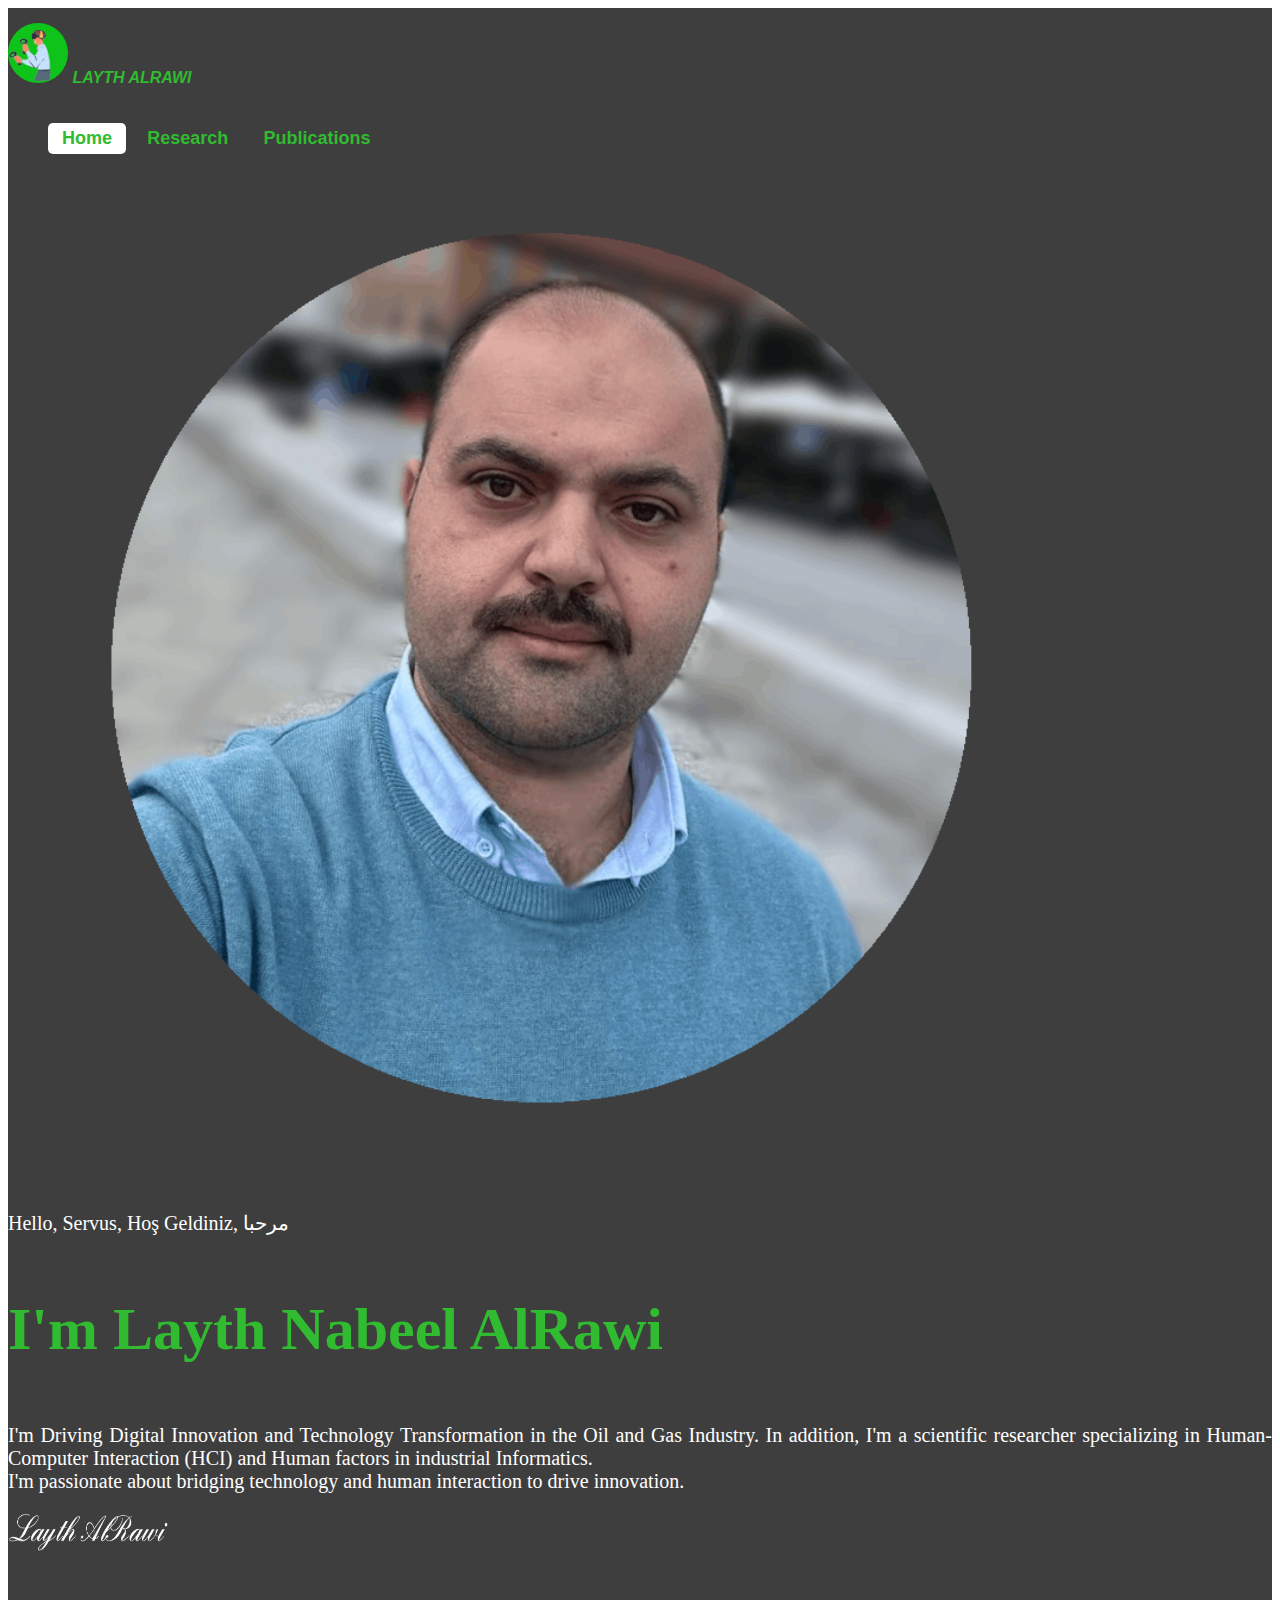
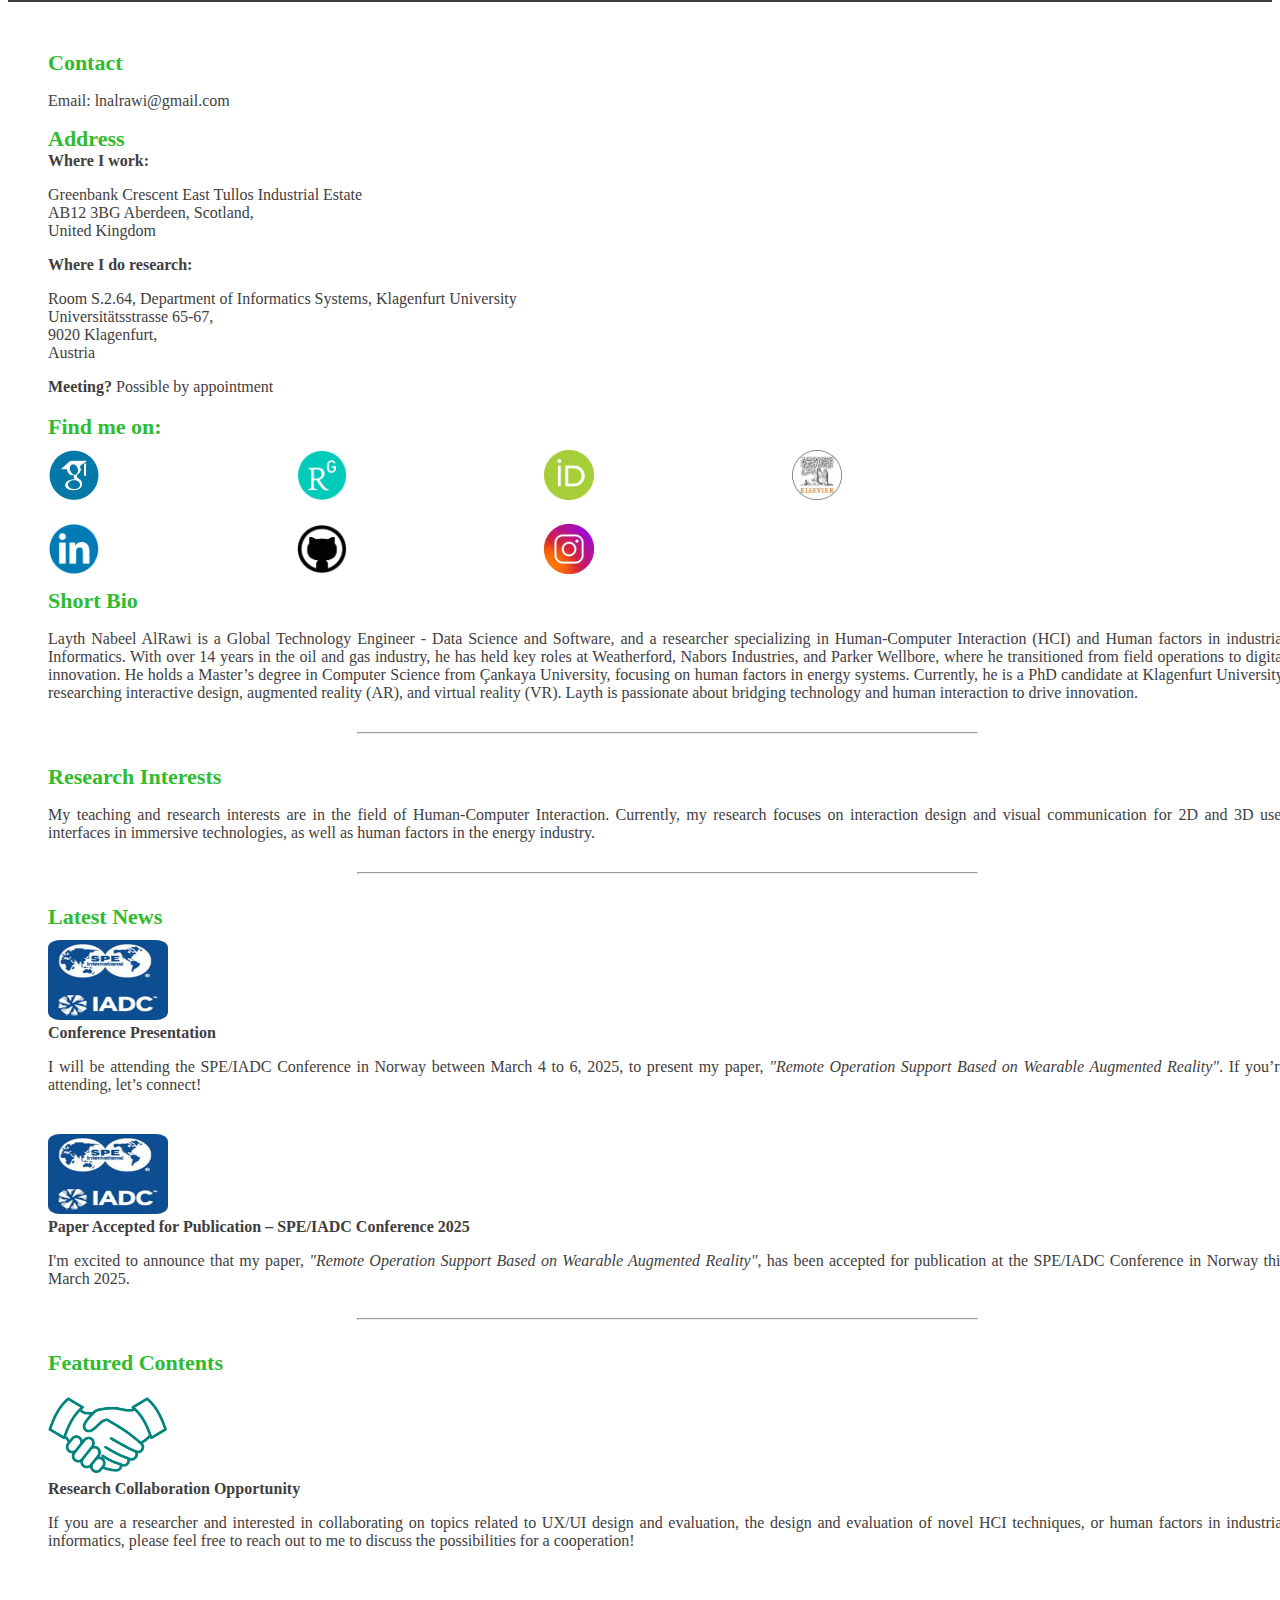
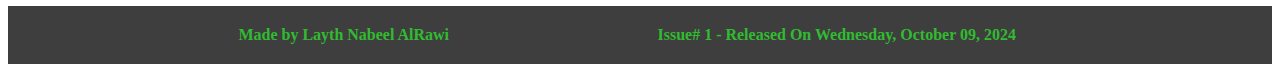
<file: index.html>
<!DOCTYPE html>
<html lang="en">
    <head>
        <meta charset="UTF-8">
        <meta http-equiv="X-UA-Compatible" content="IE=edge">
        <meta name="viewport" content="width=device-width, initial-scale=1.0">
        <link href="https://cdn.jsdelivr.net/npm/bootstrap@5.2.3/dist/css/bootstrap.min.css" rel="stylesheet" integrity="sha384-rbsA2VBKQhggwzxH7pPCaAqO46MgnOM80zW1RWuH61DGLwZJEdK2Kadq2F9CUG65" crossorigin="anonymous">
        <title>Layth Nabeel AlRawi</title>
        <link rel="icon" type="image/png" href="Resources/Layth Int FULL.svg">
        <link rel="stylesheet" href="style.css">
    </head>
    <body style="Background-color: #ffffff ">
        <div class="HeaderContainer">
            <!--NAV-->
            <nav class="navbar navbar-expand-lg" style=" font-family:'Segoe UI', Tahoma, Geneva, Verdana, sans-serif; height: auto;  ">
                <div class="container">
                    <!-- Content here -->
                    <div>
                    <a class="navbar-brand"  href=""> <img src="Resources/vr avatar.JPG" width="60px" height="60px" style="border-radius: 50%;"> LAYTH ALRAWI</a>
                    </div>
                    <!-- NAVIGATION MENU -->
                    <div class="navbar">
                        <ul class="nav-links-main">
                        <!-- NAVIGATION MENUS -->
                            <div class="menu-main">
                                <div class="menu">
                                    <li style="background-color: #ffffff; border-radius: 5px;"><a href="index.html">Home</a></li>
                            <!--<li><a href="about.html">About</a></li>-->
                            <!--<li><a href="professional-Journey.html">Professional Journey</a></li>-->
                                    <li><a href="research.html">Research</a></li>
                                    <li><a href="publications.html">Publications</a></li>
                                </div>
                            </div>
                        </ul>  
                    </div> 
                </div>
            </nav>
            <div class="container" >
                <div class="row"  >
                    <div class="col-lg-5" >
                        <img src="Resources/WhatsApp Image 2024-10-10 at 11.36.59 PM (2) (1).gif" width="75%" height=auto style="transform: scale(1.0); border-radius: 50%; margin-left: 4vw;">
                    </div>
                    <div class="col-lg-7" >
                        <p style="font-size: 20px;  color: #ffffff; margin-top: 5vh;">Hello, Servus, Hoş Geldiniz, مرحبا</p>
                        <p style="font-size: 60px; font-weight: bold; color: #30bb30;"> I'm Layth Nabeel AlRawi</p>
                        <p style="font-size: 20px;  color: #ffffff; text-align: justify;">
                            I'm Driving Digital Innovation and Technology Transformation in the Oil and Gas Industry. In addition, I'm a scientific researcher specializing in Human-Computer
                            Interaction (HCI) and Human factors in industrial Informatics.
                            <br>I'm passionate about bridging technology and human interaction to drive innovation.
                        </p>
                        <img src="Resources/nameWhite.png" width="160px" height="40px">
                    </div>
                </div>
            </div>
        </div>
        <div class="container" >
            <!--<center><h3 style="color: red; font-weight: bold;">This version is still under development. Published for demo and test use only. Do not use it for actual calculations until further notification from the Technology team.</h3></center>-->
            <div class="sectionsContainer"> <!-- Start of input container section -->
                <div class="Bio"><!-- Start of Bio section -->
                    <div class="row" >
                        <div class="col-lg-5" >
                            <div class="row" style="width: 80%;" >
                                <div class="col-lg-12" ><br>
                                    <label class="sectionslabel">Contact</label>
                                    <p>Email: lnalrawi@gmail.com </p>
                                    <label class="sectionslabel">Address</label>
                                    <b><br>Where I work:</b>
                                    <p>Greenbank Crescent East Tullos Industrial Estate
                                    <br> AB12 3BG Aberdeen, Scotland,<br> United Kingdom</p>

                                    <b>Where I do research:</b>
                                    <p>Room S.2.64, Department of Informatics Systems, Klagenfurt University<br>
                                    Universitätsstrasse 65-67,<br> 9020 Klagenfurt,<br> Austria</p>

                                    <b>Meeting?</b> Possible by appointment
                                </div>
                            </div>
                            <div class="row" style="width: 80%;" >
                                <div class="col-lg-12" ><br>
                                    <label class="sectionslabel">Find me on:</label>
                                    <table class="findMeOn">
                                        <tr>
                                            <td><a href="https://scholar.google.at/citations?user=WhXA72MAAAAJ&hl=en" ><img src="Resources/GS.PNG" width="50px" height="50px"></a></td>
                                            <td><a href="https://www.researchgate.net/profile/Layth-Al-Rawi" ><img src="Resources/RG.jpg" width="50px" height="50px"></a></td>
                                            <td><a href="https://orcid.org/my-orcid?orcid=0000-0002-6561-3540" ><img src="Resources/ORCID-icon.png" width="50px" height="50px"></a></td>
                                            <td><a href="https://www.scopus.com/authid/detail.uri?authorId=57217096942" ><img src="Resources/OIP.jfif" width="50px" height="50px"></a></td>
                                        </tr>
                                        <tr>
                                            <td><a href="https://www.linkedin.com/in/layth-nabeel-alrawi-11257b149/" ><img src="Resources/R.jfif" width="50px" height="50px"></a></td>
                                            <td><a href="https://github.com/lnalrawi" ><img src="Resources/git.png" width="50px" height="50px"></a></td>
                                            <td><a href="https://www.instagram.com/lnalrawi/" ><img src="Resources/ins.jfif" width="50px" height="50px"></a></td>
                                            <td></td>
                                        </tr>
                                    </table>
                                </div>
                            </div>
                        </div>
                        <div class="col-lg-7" >
                            <div class="row">
                                <div class="col-lg-12" >
                                    <label class="sectionslabel">Short Bio</label>
                                    <p>
                                        Layth Nabeel AlRawi is a Global Technology Engineer - Data Science and Software, and a researcher specializing in Human-Computer
                                         Interaction (HCI) and Human factors in industrial Informatics.
                                        With over 14 years in the oil and gas industry, he has held key roles at Weatherford, Nabors Industries, and Parker Wellbore,
                                        where he transitioned from field operations to digital innovation. He holds a Master’s degree in Computer Science from Çankaya
                                        University, focusing on human factors in energy systems. Currently, he is a PhD candidate at Klagenfurt University, researching
                                        interactive design, augmented reality (AR), and virtual reality (VR). Layth is passionate about bridging technology and human
                                        interaction to drive innovation.
                                    </p>
                                </div>
                            </div>
                            <hr width="50%" style="margin: 30px auto; ">
                            <div class="row">
                                <div class="col-lg-12" >
                                    <label class="sectionslabel">Research Interests</label>
                                    <p>
                                        My teaching and research interests are in the field of Human-Computer Interaction. Currently, my research focuses on interaction
                                        design and visual communication for 2D and 3D user interfaces in immersive technologies, as well as human factors in the
                                        energy industry.
                                    </p> 
                                </div>
                            </div>
                            <hr width="50%" style="margin: 30px auto; ">
                            <div class="row" >
                                <div class="col-lg-12" >
                                    <label class="sectionslabel">Latest News</label>
                                    <div class="row" >
                                        <div class="col-lg-3" >
                                            <img src="Resources/SPE.jpg" width="120px" height="80px" style="border-radius: 10%; margin-top: 10px;">
                                        </div>
                                        <div class="col-lg-9" >
                                            <b>Conference Presentation</b>
                                            <p>I will be attending the SPE/IADC Conference in Norway between March 4 to 6, 2025, to present my paper, <i>"Remote Operation Support Based on Wearable Augmented Reality"</i>. If you’re attending, let’s connect!</p>
                                        </div>
                                    </div>
                                    <div class="row" style="margin-top: 30px;">
                                        <div class="col-lg-3" >
                                            <img src="Resources/SPE.jpg" width="120px" height="80px" style="border-radius: 10%; margin-top: 10px;">
                                        </div>
                                        <div class="col-lg-9" >
                                            <b>Paper Accepted for Publication – SPE/IADC Conference 2025</b>
                                            <p>I'm excited to announce that my paper, <i>"Remote Operation Support Based on Wearable Augmented Reality"</i>, has been accepted for publication at the SPE/IADC Conference in Norway this March 2025.</p>
                                        </div>
                                    </div>
                                </div>
                            </div>
                            <hr width="50%" style="margin: 30px auto; ">
                            <div class="row">
                                <div class="col-lg-12" >
                                    <label class="sectionslabel">Featured Contents</label>
                                    <div class="row" >
                                        <div class="col-lg-3" >
                                            <img src="Resources/researchCollaboration.png" width="120px" height="80px" style="border-radius: 10%; margin-top: 20px;">
                                        </div>
                                        <div class="col-lg-9" >
                                            <b>Research Collaboration Opportunity</b>
                                            <p>If you are a researcher and interested in collaborating on topics related to UX/UI design and evaluation,
                                                the design and evaluation of novel HCI techniques, or human factors in industrial informatics, please feel free to reach out to me
                                                to di­scuss the pos­si­bil­i­ties for a co­ope­ration!</p>
                                        </div>
                                    </div>
                                </div>
                            </div>
                        </div>
                    </div>
                </div> 
            </div>
        </div> <!-- END OF Container SECTION-->
        <div class="footer"><!-- Start OF Footer SECTION-->
            <div class="footer-left">Made by Layth Nabeel AlRawi</div>
            <div class="footer-right">Issue# 1 - Released On Wednesday, October 09, 2024</div>
        </div>
    </body>
</html>
</file>
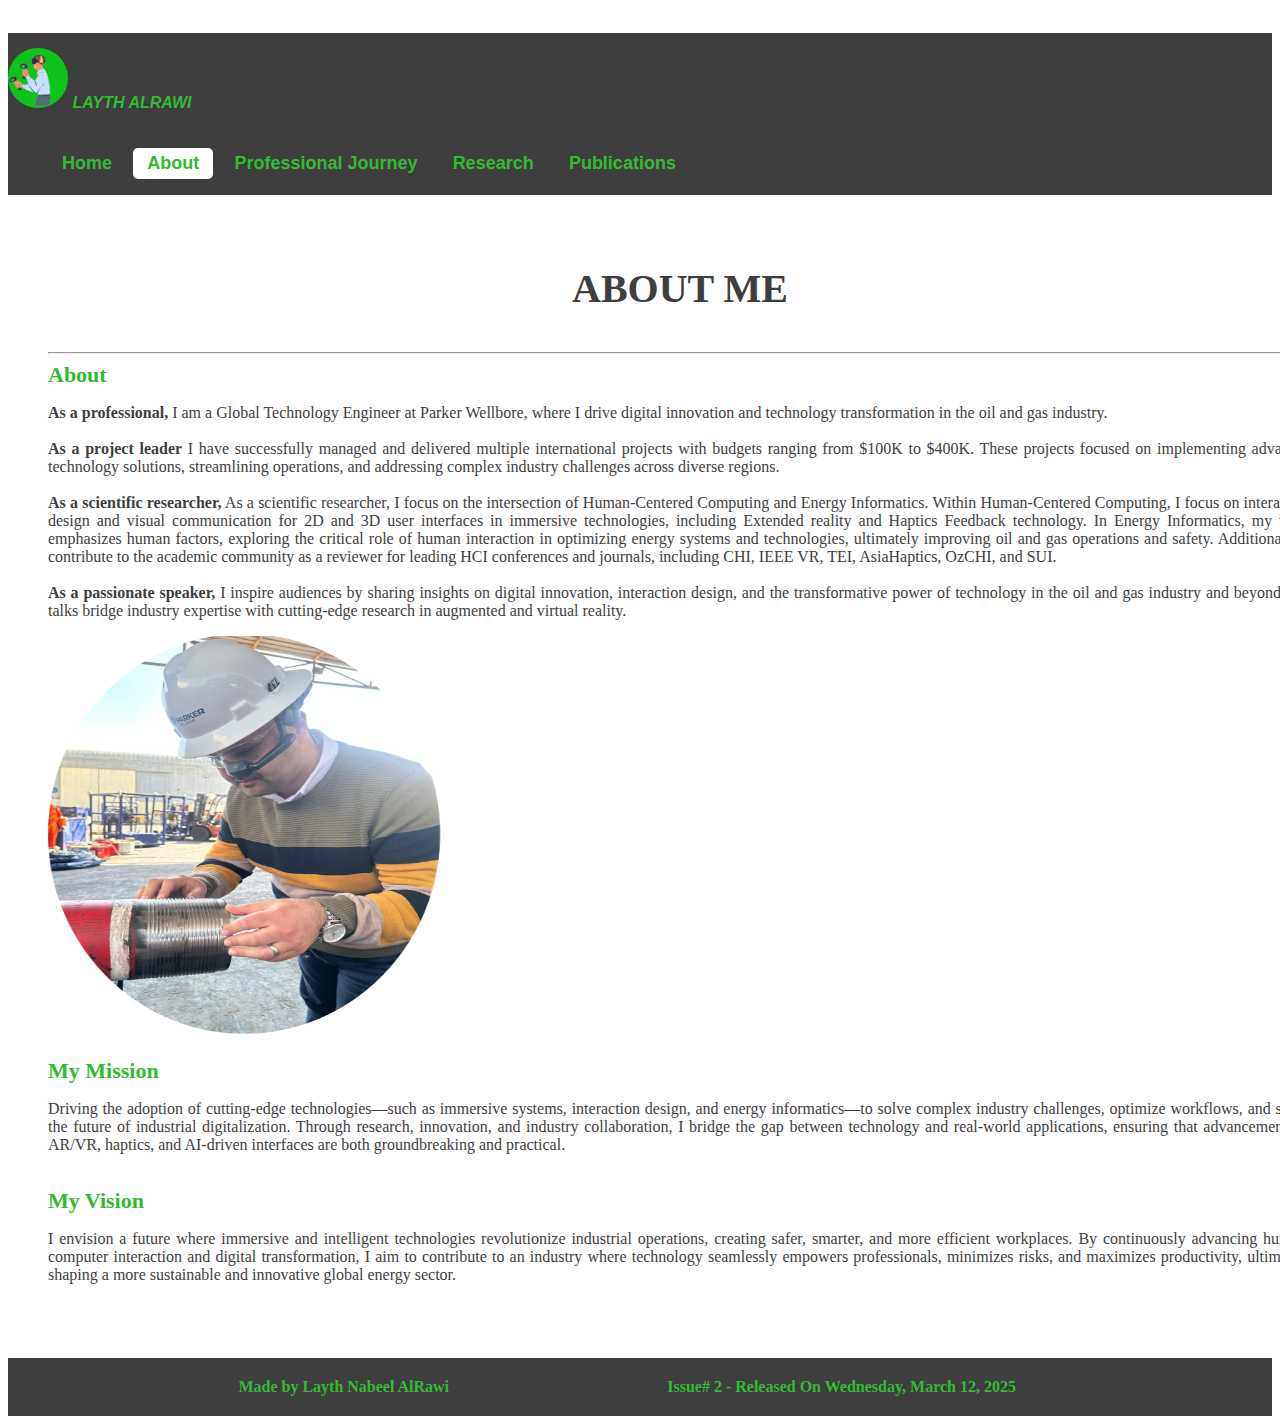
<file: about.html>
<!DOCTYPE html>
<html lang="en">
    <head>
        <meta charset="UTF-8">
        <meta http-equiv="X-UA-Compatible" content="IE=edge">
        <meta name="viewport" content="width=device-width, initial-scale=1.0">
        <link href="https://cdn.jsdelivr.net/npm/bootstrap@5.2.3/dist/css/bootstrap.min.css" rel="stylesheet" integrity="sha384-rbsA2VBKQhggwzxH7pPCaAqO46MgnOM80zW1RWuH61DGLwZJEdK2Kadq2F9CUG65" crossorigin="anonymous">
        <title>Professional Journey</title>
        <link rel="icon" type="image/png" href="Resources/vr avatar - Copy.JPG">
        <link rel="stylesheet" href="style.css">
    </head>
    <body style="Background-color: #ffffff">
        <div style="height: 20px;"></div>
        <!--NAV-->
        <nav class="navbar navbar-expand-lg" style=" font-family:'Segoe UI', Tahoma, Geneva, Verdana, sans-serif; Background-color: #3f3e3e; height: auto;">
            <div class="container">
                <!-- Content here -->
                <div>
                    <a class="navbar-brand"  href="index.html"> <img src="Resources/vr avatar.JPG" width="60px" height="60px" style="border-radius: 50%;"> LAYTH ALRAWI</a>
                </div>
                <!-- NAVIGATION MENU -->
                 <div class="navbar">
                    <ul class="nav-links">
                    <!-- NAVIGATION MENUS -->
                        <div class="menu">
                            <li><a href="index.html">Home</a></li>
                            <li style="background-color: #ffffff; border-radius: 5px;"><a href="about.html">About</a></li>
                            <li><a href="professional-Journey.html">Professional Journey</a></li>
                            <li><a href="research.html">Research</a></li>
                            <li><a href="publications.html">Publications</a></li>
                        </div>
                    </ul>  
                </div> 
            </div>
        </nav>
        <div class="container" >
            <div class="sectionsContainer"> <!-- Start of input container section -->
                <div class="row" >
                    <div class="col-lg" >
                        <p style="font-size: 40px; font-weight: bold; text-align: center; color: #3f3e3e;"> ABOUT ME</p>
                        <hr> 
                    </div>
                </div>                                  
                    <div class="row">
                        <div class="col-lg-8" >
                            <label class="sectionslabel">About</label>
                            <p style="text-align: justify;">
                                <b>As a professional,</b> I am a Global Technology Engineer at Parker Wellbore, where I drive digital innovation and technology transformation in the oil and gas industry.<br><BR>
                                <b>As a project leader</b>  I have successfully managed and delivered multiple international projects with budgets ranging from $100K to $400K. These projects focused on implementing advanced technology solutions, streamlining operations, and addressing complex industry challenges across diverse regions.<br><BR>    
                                <b>As a scientific researcher,</b> As a scientific researcher, I focus on the intersection of Human-Centered Computing and Energy Informatics. Within Human-Centered Computing, I focus on interaction design and visual communication for 2D and 3D user interfaces in immersive technologies, including Extended reality and Haptics Feedback technology. In Energy Informatics, my work emphasizes human factors, exploring the critical role of human interaction in optimizing energy systems and technologies, ultimately improving oil and gas operations and safety. Additionally, I contribute to the academic community as a reviewer for leading HCI conferences and journals, including CHI, IEEE VR, TEI, AsiaHaptics, OzCHI, and SUI.<br><BR>
                                <b>As a passionate speaker,</b> I inspire audiences by sharing insights on digital innovation, interaction design, and the transformative power of technology in the oil and gas industry and beyond. My talks bridge industry expertise with cutting-edge research in augmented and virtual reality.
                            </p> 
                        </div>
                        <div class="col-lg-1"></div>
                        <div class="col-lg-3" style="align-content:center;">
                            <img src="Resources/about2.png" width="400px" height="400px">
                        </div>
                    </div>
                    <div class="row">
                        <div class="col-lg-8" ><br>
                            <label class="sectionslabel">My Mission</label>
                            <p style="text-align: justify;">
                                Driving the adoption of cutting-edge technologies—such as immersive systems, interaction design, and energy informatics—to solve
                                complex industry challenges, optimize workflows, and shape the future of industrial digitalization.
                                Through research, innovation, and industry collaboration, I bridge the gap between technology and real-world applications, 
                                ensuring that advancements in AR/VR, haptics, and AI-driven interfaces are both groundbreaking and practical.
                            </p> <br>
                            <label class="sectionslabel">My Vision</label>
                            <p style="text-align: justify;">
                                I envision a future where immersive and intelligent technologies revolutionize industrial operations, creating safer, smarter, 
                                and more efficient workplaces. By continuously advancing human-computer interaction and digital transformation, 
                                I aim to contribute to an industry where technology seamlessly empowers professionals, minimizes risks, and maximizes productivity, 
                                ultimately shaping a more sustainable and innovative global energy sector.
                            </p>
                        </div><br>
                    </div>
                    <!--<div class="row"  >
                        <div class="col-lg-12" >
                            <br><label class="sectionslabel">Story</label>
                            <p>Layth Nabeel AlRawi was born on March 5th, 1986, in Mosul, Iraq. After graduating from the University of Mosul with a degree in Computer Science in 2008, he began his professional journey in the oil and gas industry in Basra, southern Iraq. From 2008 to 2014, Layth worked at Weatherford as a Torque Turn System Engineer, quickly advancing to the role of Torque Turn System Lab Supervisor. In 2014, he joined Nabors Industries. After three years as a Well Construction Operations Supervisor, he transitioned to Parker Wellbore in Iraq as Operations Manager in 2017.<br><br>
                                With eight years of field experience (2008-2016) and a desire to further his knowledge in engineering and technology, Layth decided to pursue a master's degree. In 2016, he began his studies in Computer Science at Çankaya University in Ankara, Turkey,under the supervision of Dr. Tolga Pusatli, focusing on human factors in energy informatics. While completing his master's, he continued his career with Parker Wellbore as Operations Manager in Erbil-Iraq, overseeing multiple product lines, including Tubular Running Services, Drilling Rental Tools, and Machine Shop operations. He balanced his demanding work schedule with his academic pursuits, and in 2019, he earned his master's degree. <br><br>
                                In line with his research interests and 12 years of experience in the oil and gas industry, Layth sought a role in technology. Since November 2020, he has been working as a Global Data Science and Software Engineer at Parker Wellbore in Aberdeen-United Kingdom, where he drives digital innovation and technology transformation.<br><br>
                                Driven by his passion for the intersection of technology and human interaction, Layth enrolled in a PhD program in 2021 in Human-Computer Interaction at the Interactive Design Research Group within the faculty of Technical Sciences at Klagenfurt University, Austria, under the supervision of Dr. David Ahlstrom. He is currently exploring interactive design, augmented reality (AR), and virtual reality (VR), contributing to innovations in these fields.<br><br>
                                Feel free to connect with Layth to learn more about his current projects or to discuss potential collaborations.
                            </p>
                        </div>
                    </div>-->
                </div>
            </div>
        </div>
        <div class="footer"><!-- Start OF Footer SECTION-->
            <div class="footer-left">Made by Layth Nabeel AlRawi</div>
            <div class="footer-right">Issue# 2 - Released On Wednesday, March 12, 2025</div>
        </div>
    </body>
</html>
</file>
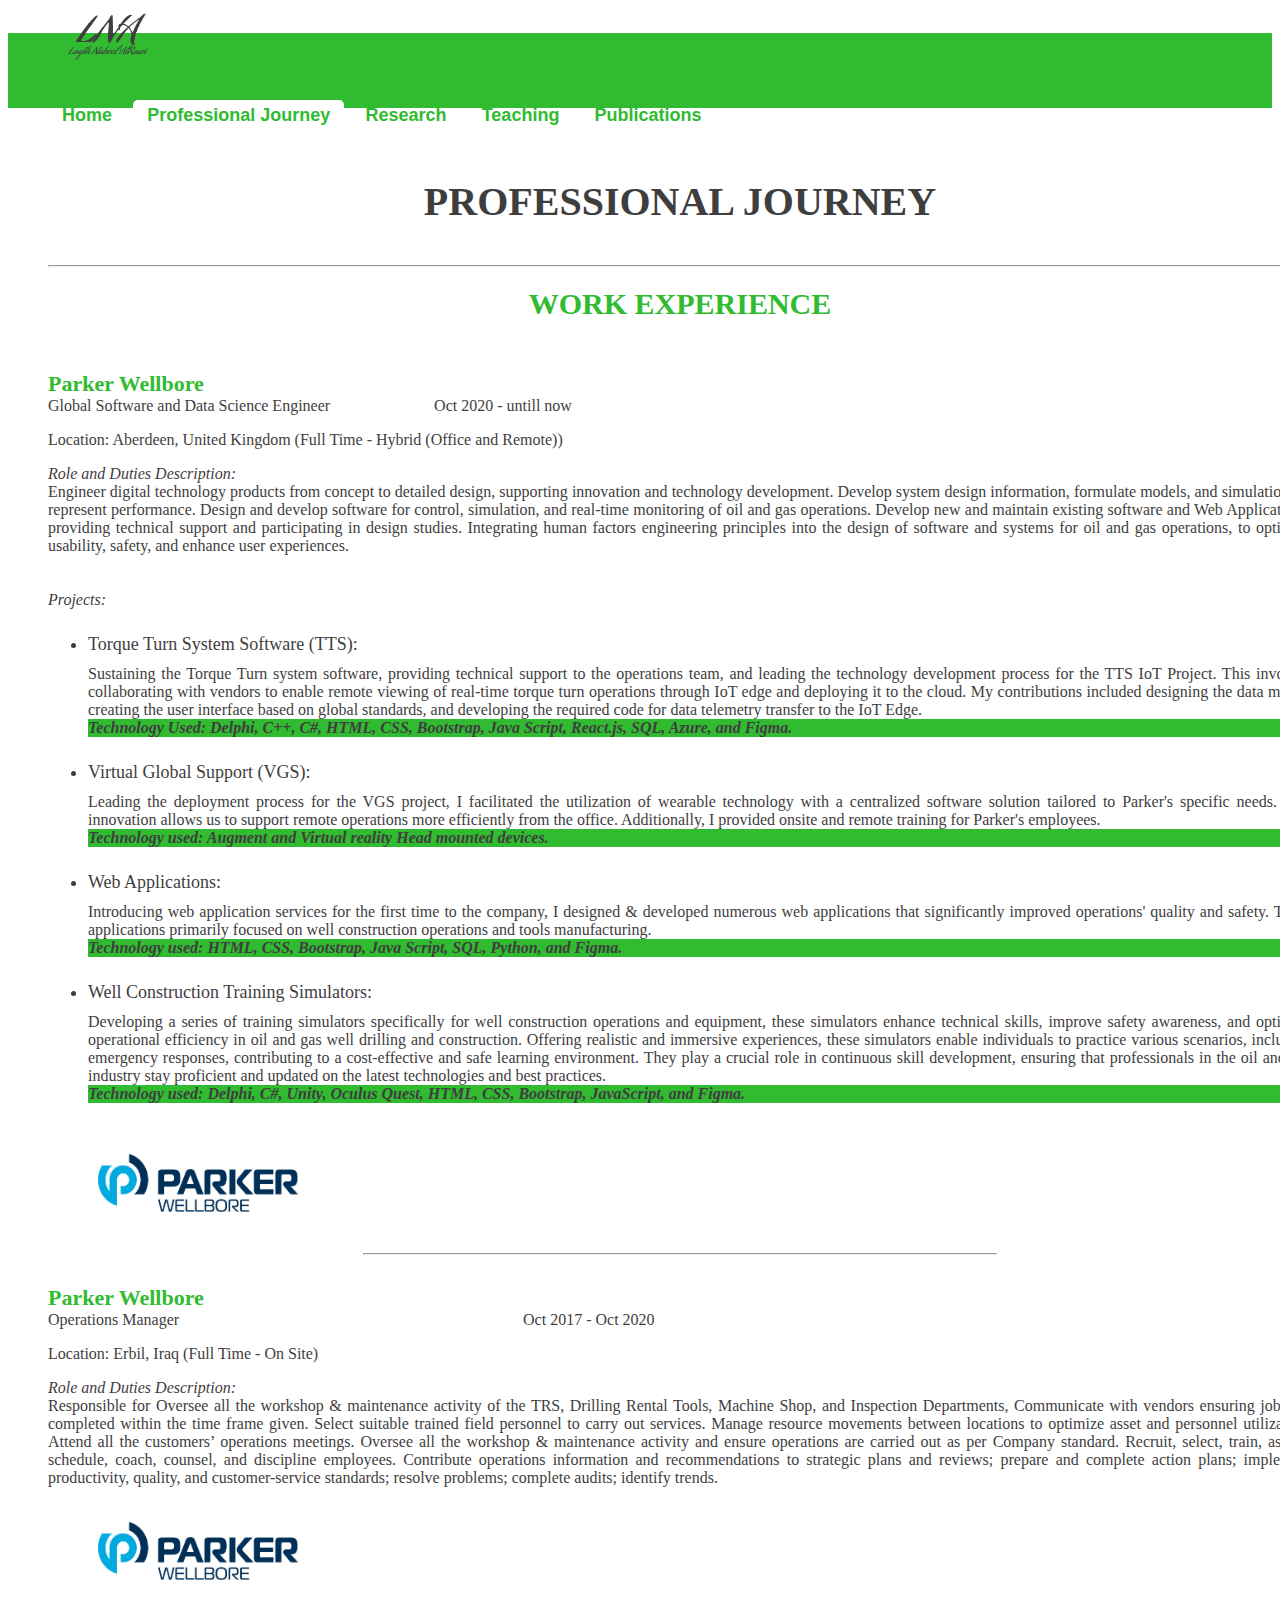
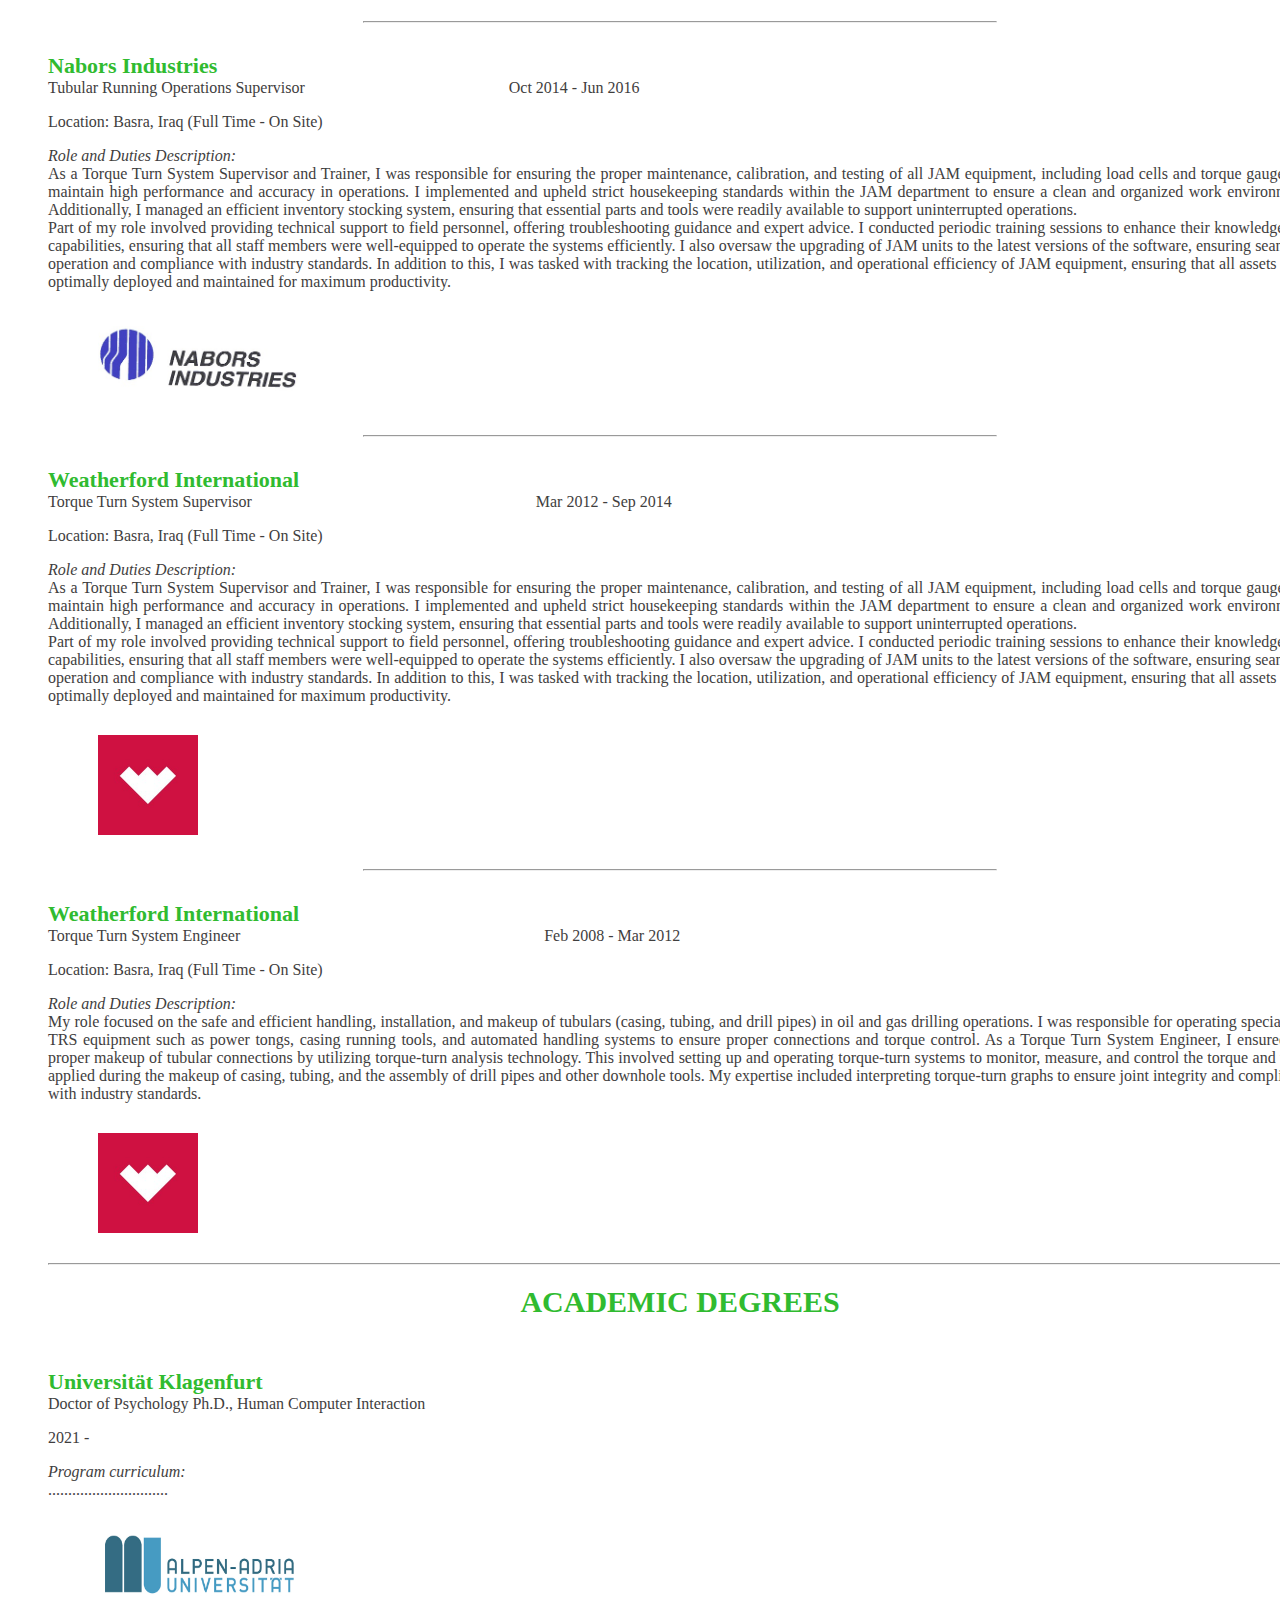
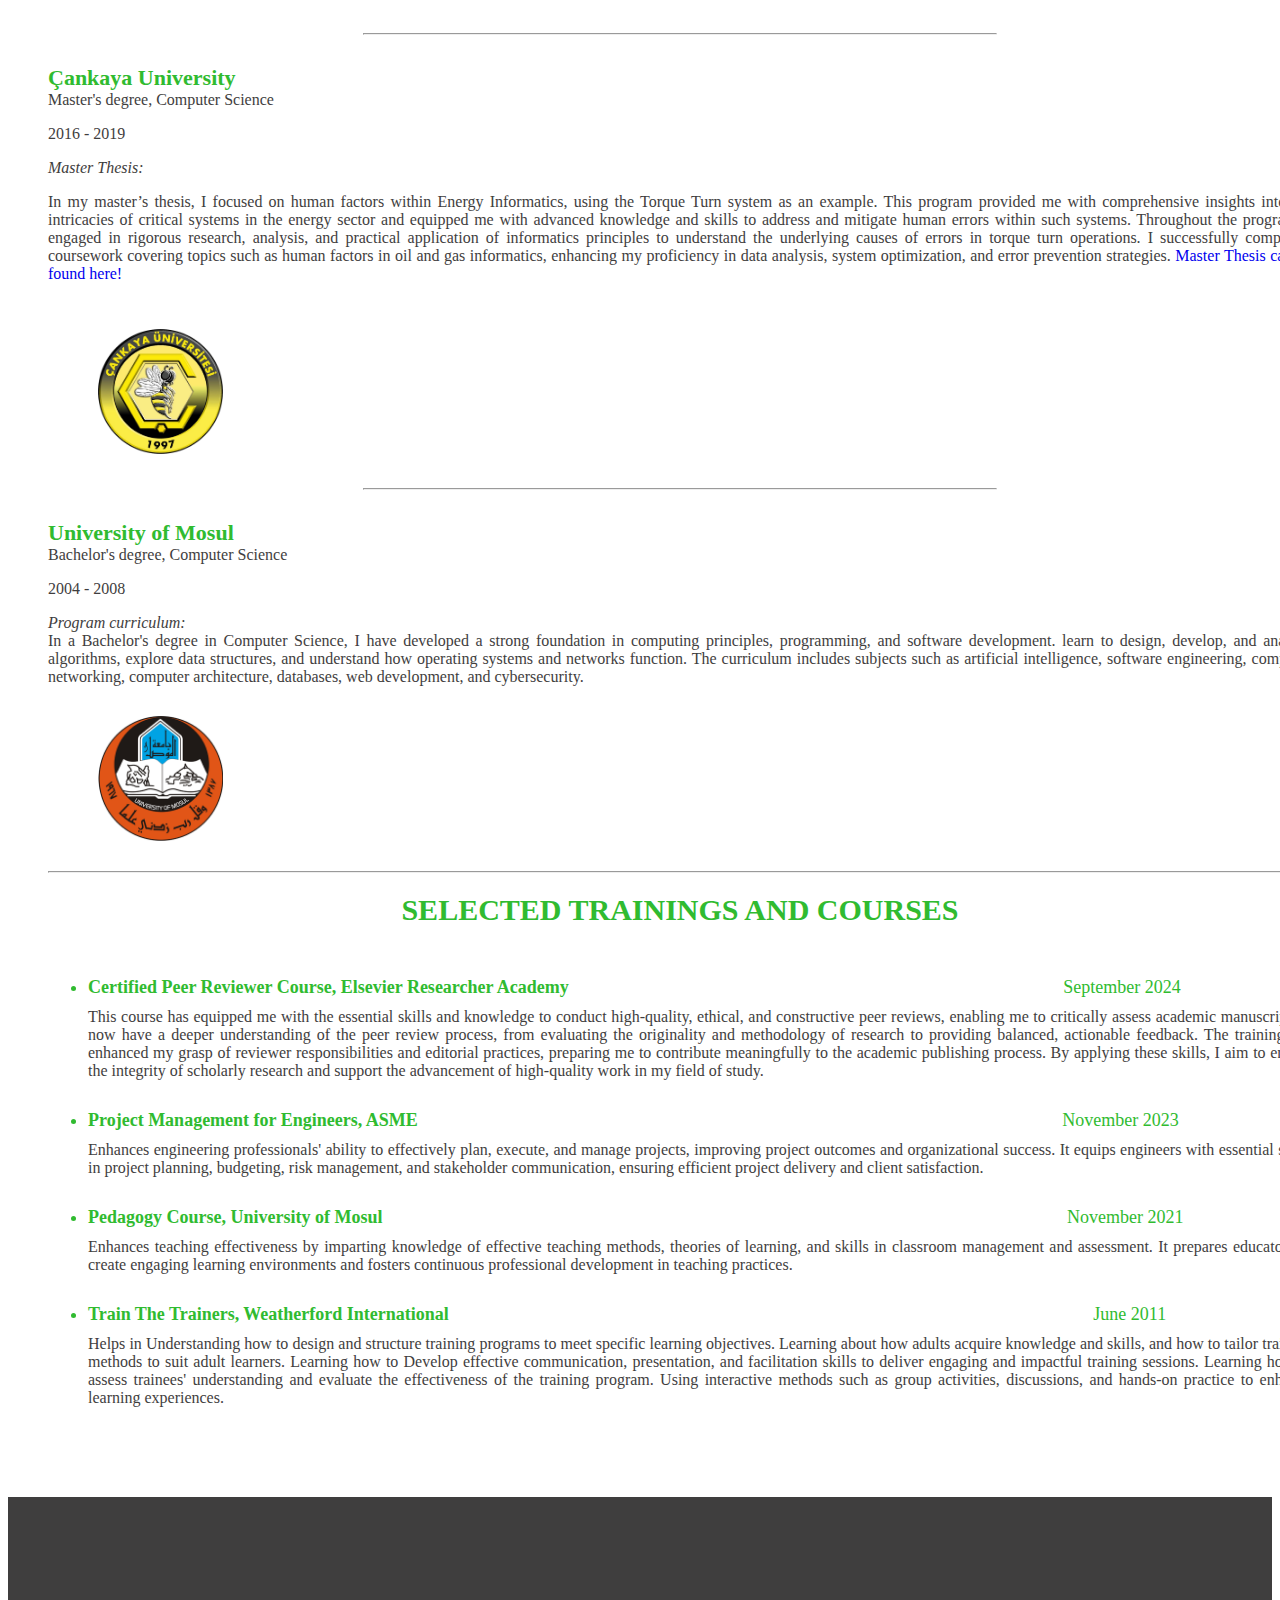
<file: professional-Journey.html>
<!DOCTYPE html>
<html lang="en">
    <head>
        <meta charset="UTF-8">
        <meta http-equiv="X-UA-Compatible" content="IE=edge">
        <meta name="viewport" content="width=device-width, initial-scale=1.0">
        <link href="https://cdn.jsdelivr.net/npm/bootstrap@5.2.3/dist/css/bootstrap.min.css" rel="stylesheet" integrity="sha384-rbsA2VBKQhggwzxH7pPCaAqO46MgnOM80zW1RWuH61DGLwZJEdK2Kadq2F9CUG65" crossorigin="anonymous">
        <title>Professional Journey</title>
        <link rel="icon" type="image/png" href="Resources/Layth Int FULL.svg">
        <link rel="stylesheet" href="style.css">
    </head>
    <body style="Background-color: #ffffff">
        <div style="height: 20px;"></div>
        <!--NAV-->
        <nav class="navbar navbar-expand-lg" style=" font-family:'Segoe UI', Tahoma, Geneva, Verdana, sans-serif; Background-color: #30bb30; height: 60px;">
            <div class="container">
                <!-- Content here -->
                <div>
                <a class="navbar-brand"  href=""><img src="Resources/Layth Int FULL Gray.gif" alt="Logo" width="80px" height="50px"" style="margin-left: 60px;" ></a>
                </div>
                <!-- NAVIGATION MENU -->
                 <div class="navbar">
                    <ul class="nav-links">
                    <!-- NAVIGATION MENUS -->
                        <div class="menu">
                            <li><a href="index.html">Home</a></li>
                            <li style="background-color: #ffffff; border-radius: 5px;"><a href="Professional-Journey.html">Professional Journey</a></li>
                            <li><a href="research.html">Research</a></li>
                            <li><a href="teaching.html">Teaching</a></li>
                            <li><a href="publications.html">Publications</a></li>
                        </div>
                    </ul>  
                </div> 
            </div>
        </nav>
        <div class="container" >
            <div class="sectionsContainer"> <!-- Start of input container section -->
                <div class="row" >
                    <div class="col-lg" >
                        <p style="font-size: 40px; font-weight: bold; text-align: center; color: #3f3e3e"> PROFESSIONAL JOURNEY</p>
                        <hr> 
                    </div>
                </div>
                <div class="row" >
                    <div class="col-lg" >
                        <p style="font-size: 30px; font-weight: bold; text-align: center; color: #30bb30; margin-top: 20px; margin-bottom: 50px;"> WORK EXPERIENCE</p>
                    </div>
                </div>
                <div class="row" >
                    <div class="col-lg-9" >
                        <div style="font-size: 22px; font-weight: bold; text-align: left;"><a href="https://www.parkerwellbore.com/" style="color: #30bb30;">Parker Wellbore</a></div>
                        <div>Global Software and Data Science Engineer <div style="margin-left: 100px; display: inline;"> Oct 2020 - untill now </div>    </div>
                        <p> Location: Aberdeen, United Kingdom (Full Time - Hybrid (Office and Remote))</p>
                        <div style=" font-style: italic;">Role and Duties Description:</div>
                        <div style=" text-align: justify;">
                            Engineer digital technology products from concept to detailed design, supporting innovation and technology development. Develop system design information,
                             formulate models, and simulations to represent performance. Design and develop software for control, simulation, and real-time monitoring of oil and gas operations.
                              Develop new and maintain existing software and Web Applications, providing technical support and participating in design studies. Integrating human factors
                               engineering principles into the design of software and systems for oil and gas operations, to optimize usability, safety, and enhance user experiences.
                        </div>
                        <br>
                        <br>
                        <div style=" font-style: italic;">Projects:</div>
                        <ul class="Lists">
                            <li>Torque Turn System Software (TTS):</li>
                            <div style=" text-align: justify;">
                                Sustaining the Torque Turn system software, providing technical support to the operations
                                team, and leading the technology development process for the TTS IoT Project. This involved
                                collaborating with vendors to enable remote viewing of real-time torque turn operations
                                through IoT edge and deploying it to the cloud. My contributions included designing the data
                                model, creating the user interface based on global standards, and developing the required
                                code for data telemetry transfer to the IoT Edge.
                            </div>
                            <div style="font-size: 16px; text-align: left; color: #3f3e3e; font-weight: bold; text-align: justify; background-color: #30bb30; font-style: italic;">
                                Technology Used: Delphi, C++, C#, HTML, CSS, Bootstrap, Java Script, React.js, SQL, Azure, and Figma.
                            </div>
                            <li>Virtual Global Support (VGS):</li>
                            <div style=" text-align: justify;">
                                Leading the deployment process for the VGS project, I facilitated the utilization of wearable
                                technology with a centralized software solution tailored to Parker's specific needs. This
                                innovation allows us to support remote operations more efficiently from the office.
                                Additionally, I provided onsite and remote training for Parker's employees.
                            </div>
                            <div style="font-size: 16px; text-align: left; color: #3f3e3e; font-weight: bold; text-align: justify; background-color: #30bb30; font-style: italic;">
                                Technology used: Augment and Virtual reality Head mounted devices.
                            </div>
                            <li>Web Applications:</li>
                            <div style=" text-align: justify;">
                                Introducing web application services for the first time to the company, I designed & developed
                                numerous web applications that significantly improved operations' quality and safety. These
                                applications primarily focused on well construction operations and tools manufacturing.
                            </div>
                            <div style="font-size: 16px; text-align: left; color: #3f3e3e; font-weight: bold; text-align: justify; background-color: #30bb30; font-style: italic;">
                                Technology used: HTML, CSS, Bootstrap, Java Script, SQL, Python, and Figma.
                            </div>
                            <li>Well Construction Training Simulators:</li>
                            <div style=" text-align: justify;">
                                Developing a series of training simulators specifically for well construction operations and
                                equipment, these simulators enhance technical skills, improve safety awareness, and optimize
                                operational efficiency in oil and gas well drilling and construction. Offering realistic and
                                immersive experiences, these simulators enable individuals to practice various scenarios,
                                including emergency responses, contributing to a cost-effective and safe learning
                                environment. They play a crucial role in continuous skill development, ensuring that
                                professionals in the oil and gas industry stay proficient and updated on the latest technologies
                                and best practices.
                            </div>
                            <div style="font-size: 16px; text-align: left; color: #3f3e3e; font-weight: bold; text-align: justify; background-color: #30bb30; font-style: italic;">
                                Technology used: Delphi, C#, Unity, Oculus Quest, HTML, CSS, Bootstrap, JavaScript, and Figma.
                            </div>
                        </ul>
                    </div>
                    <div class="col-lg-3" ><a href="https://www.parkerwellbore.com/"><img src="Resources/ParkerWellbore_Logo.gif" width="200px" height="70px" style="margin-top: 30px; margin-left: 50px"></a></div>
                    <div><hr width="50%" style="margin: 30px auto; "></div>
                </div>
                <div class="row" >
                    <div class="col-lg-9" >
                        <div style="font-size: 22px; font-weight: bold; text-align: left;"><a href="https://www.parkerwellbore.com/" style="color: #30bb30;">Parker Wellbore</a></div>
                        <div>Operations Manager<div style="margin-left: 340px; display: inline;"> Oct 2017 - Oct 2020 </div> </div>
                        <p> Location: Erbil, Iraq (Full Time - On Site)</p>
                        <div style=" font-style: italic;">Role and Duties Description:</div>
                        <div style=" text-align: justify;">
                            Responsible for Oversee all the workshop & maintenance activity of the TRS, Drilling Rental Tools, Machine Shop, and Inspection Departments,
                             Communicate with vendors ensuring jobs are completed within the time frame given. Select suitable trained field personnel to carry out services.
                            Manage resource movements between locations to optimize asset and personnel utilization. Attend all the customers’ operations meetings.
                            Oversee all the workshop & maintenance activity and ensure operations are carried out as per Company standard. Recruit, select, train, assign,
                            schedule, coach, counsel, and discipline employees. Contribute operations information and recommendations to strategic plans and reviews;
                            prepare and complete action plans; implement productivity, quality, and customer-service standards; resolve problems; complete audits;
                            identify trends.
                        </div>
                    </div>
                    <div class="col-lg-3" ><a href="https://www.parkerwellbore.com/"><img src="Resources/ParkerWellbore_Logo.gif" width="200px" height="70px" style="margin-top: 30px; margin-left: 50px;"></a></div>
                    <div><hr width="50%" style="margin: 30px auto; "></div>
                </div>
                <div class="row" >
                    <div class="col-lg-9" >
                        <div style="font-size: 22px; font-weight: bold; text-align: left; "><a href="https://www.nabors.com/" style="color: #30bb30;">Nabors Industries</a></div>
                        <div>Tubular Running Operations Supervisor <div style="margin-left: 200px; display: inline;"> Oct 2014 - Jun 2016 </div></div>
                        <p> Location: Basra, Iraq (Full Time - On Site)</p>
                        <div style=" font-style: italic;">Role and Duties Description:</div>
                        <div style=" text-align: justify;">
                            As a Torque Turn System Supervisor and Trainer, I was responsible for ensuring the proper maintenance, calibration, and testing of all JAM equipment, including load cells and torque gauges, to maintain high performance and accuracy in operations. I implemented and upheld strict housekeeping standards within the JAM department to ensure a clean and organized work environment. Additionally, I managed an efficient inventory stocking system, ensuring that essential parts and tools were readily available to support uninterrupted operations.
                        </div><div style=" text-align: justify;">Part of my role involved providing technical support to field personnel, offering troubleshooting guidance and expert advice. I conducted periodic training sessions to enhance their knowledge and capabilities, ensuring that all staff members were well-equipped to operate the systems efficiently. I also oversaw the upgrading of JAM units to the latest versions of the software, ensuring seamless operation and compliance with industry standards.
                            In addition to this, I was tasked with tracking the location, utilization, and operational efficiency of JAM equipment, ensuring that all assets were optimally deployed and maintained for maximum productivity.
                        </div>
                    </div>
                    <div class="col-lg-3" ><a href="https://www.nabors.com/"><img src="Resources/NI.gif" width="200px" height="80px" style="margin-top: 30px; margin-left: 50px"></a></div>
                    <div><hr width="50%" style="margin: 30px auto; "></div>
                </div>
                <div class="row" >
                    <div class="col-lg-9" >
                        <div style="font-size: 22px; font-weight: bold; text-align: left;"><a href="https://www.aau.at/en/" style="color: #30bb30;">Weatherford International</a></div>
                        <div>Torque Turn System Supervisor <div style="margin-left: 280px; display: inline;"> Mar 2012 - Sep 2014 </div></div>
                        <p> Location: Basra, Iraq (Full Time - On Site)</p>
                        <div style=" font-style: italic;">Role and Duties Description:</div>
                        <div style=" text-align: justify;">
                            As a Torque Turn System Supervisor and Trainer, I was responsible for ensuring the proper maintenance, calibration, and testing of all JAM equipment, including load cells and torque gauges, to maintain high performance and accuracy in operations. I implemented and upheld strict housekeeping standards within the JAM department to ensure a clean and organized work environment. Additionally, I managed an efficient inventory stocking system, ensuring that essential parts and tools were readily available to support uninterrupted operations.
                        </div><div style=" text-align: justify;">Part of my role involved providing technical support to field personnel, offering troubleshooting guidance and expert advice. I conducted periodic training sessions to enhance their knowledge and capabilities, ensuring that all staff members were well-equipped to operate the systems efficiently. I also oversaw the upgrading of JAM units to the latest versions of the software, ensuring seamless operation and compliance with industry standards.
                            In addition to this, I was tasked with tracking the location, utilization, and operational efficiency of JAM equipment, ensuring that all assets were optimally deployed and maintained for maximum productivity.
                        </div>
                    </div>
                    <div class="col-lg-3" ><a href="https://www.weatherford.com/"><img src="Resources/WF.jfif" width="100px" height="100px" style="margin-top: 30px; margin-left: 50px"></a></div>
                    <div><hr width="50%" style="margin: 30px auto; "></div>
                </div>
                <div class="row" >
                    <div class="col-lg-9" >
                        <div style="font-size: 22px; font-weight: bold; text-align: left;"><a href="https://www.weatherford.com/" style="color: #30bb30;">Weatherford International</a></div>
                        <div>Torque Turn System Engineer <div style="margin-left: 300px; display: inline;"> Feb 2008 - Mar 2012 </div></div>
                        <p> Location: Basra, Iraq (Full Time - On Site)</p>
                        <div style=" font-style: italic;">Role and Duties Description:</div>
                        <div style=" text-align: justify;">
                            My role focused on the safe and efficient handling, installation, and makeup of tubulars (casing, tubing, and drill pipes) in oil and gas
                            drilling operations. I was responsible for operating specialized TRS equipment such as power tongs, casing running tools, and automated
                            handling systems to ensure proper connections and torque control. As a Torque Turn System Engineer, I ensured the proper makeup of tubular
                            connections by utilizing torque-turn analysis technology. This involved setting up and operating torque-turn systems to monitor, measure,
                            and control the torque and turns applied during the makeup of casing, tubing, and the assembly of drill pipes and other downhole tools.
                            My expertise included interpreting torque-turn graphs to ensure joint integrity and compliance with industry standards.
                        </div>
                    </div>
                    <div class="col-lg-3" ><a href="https://www.weatherford.com/"><img src="Resources/WF.jfif" width="100px" height="100px" style="margin-top: 30px; margin-left: 50px"></a></div>
                </div>
                <br>
                <hr>
                <div class="row" >
                    <div class="col-lg" >
                        <p style="font-size: 30px; font-weight: bold; text-align: center; color: #30bb30; margin-top: 20px; margin-bottom: 50px;"> ACADEMIC DEGREES</p>
                    </div>
                </div>

                <div class="row" >
                    <div class="col-lg-9" >
                        <div style="font-size: 22px; font-weight: bold; text-align: left;"><a href="https://www.aau.at/en/" style="color: #30bb30;"> Universität Klagenfurt</a></div>
                        <div> Doctor of Psychology Ph.D., Human Computer Interaction</div>
                        <p> 2021 - </p>
                        <div style=" font-style: italic;">Program curriculum:</div>
                        <div style=" text-align: justify;">
                            ..............................
                        </div>
                    </div>
                    <div class="col-lg-3" ><a href="https://www.aau.at/en/""><img src="Resources/AAU.gif" width="200px" height="70px" style="margin-top: 30px; margin-left: 50px"></a></div>
                    <div><hr width="50%" style="margin: 30px auto; "></div>
                </div>

                <div class="row" >
                    <div class="col-lg-9" >
                        <div style="font-size: 22px; font-weight: bold; text-align: left;"><a href="https://www.cankaya.edu.tr/index_en.php" style="color: #30bb30;"> Çankaya University</a></div>
                        <div> Master's degree, Computer Science</div>
                        <p> 2016 - 2019</p>
                        <div style=" font-style: italic;">Master Thesis:</div>
                        <p style=" text-align: justify;">
                            In my master’s thesis, I focused on human factors within Energy Informatics, using the Torque Turn system as an example.
                            This program provided me with comprehensive insights into the intricacies of critical systems in the energy sector and equipped
                            me with advanced knowledge and skills to address and mitigate human errors within such systems.
                            Throughout the program, I engaged in rigorous research, analysis, and practical application of informatics principles to understand
                            the underlying causes of errors in torque turn operations. I successfully completed coursework covering topics such as human factors
                            in oil and gas informatics, enhancing my proficiency in data analysis, system optimization, and error prevention strategies.
                            <a href="http://earsiv.cankaya.edu.tr:8080/xmlui/handle/20.500.12416/3454">Master Thesis can be found here!</a>
                        </p>
                    </div>
                    <div class="col-lg-3" ><a href="https://www.cankaya.edu.tr/index_en.php"><img src="Resources/CU.png" width="125px" height="125px" style="margin-top: 30px; margin-left: 50px"></a></div>
                    <div><hr width="50%" style="margin: 30px auto; "></div>
                </div>

                <div class="row" >
                    <div class="col-lg-9" >
                        <div style="font-size: 22px; font-weight: bold; text-align: left;"><a href="https://uomosul.edu.iq/en/" style="color: #30bb30;"> University of Mosul</a></div>
                        <div> Bachelor's degree, Computer Science</div>
                        <p> 2004 - 2008</p>
                        <div style=" font-style: italic;">Program curriculum:</div>
                        <div style=" text-align: justify;">
                            In a Bachelor's degree in Computer Science, I have developed a strong foundation in computing principles, programming,
                            and software development. learn to design, develop, and analyze algorithms, explore data structures, and understand 
                            how operating systems and networks function. The curriculum includes subjects such as artificial intelligence, software engineering,
                            computer networking, computer architecture, databases, web development, and cybersecurity.
                        </div>
                    </div>
                    <div class="col-lg-3" ><a href="https://uomosul.edu.iq/en/"><img src="Resources/UoM.png" width="125px" height="125px" style="margin-top: 30px; margin-left: 50px"></a></div>
                    <div>
                        <br>
                        <hr>
                    </div>
                </div>

                <div class="row" >
                    <div class="col-lg" >
                        <p style="font-size: 30px; font-weight: bold; text-align: center; color: #30bb30; margin-top: 20px; margin-bottom: 50px;"> SELECTED TRAININGS AND COURSES</p>
                    </div>
                </div>
                <ul class="TrainLists">
                    <li>  Certified Peer Reviewer Course, Elsevier Researcher Academy<div style="margin-left: 490px; display: inline; font-weight: 400;"> September 2024 </div></li>
                    <div style=" text-align: justify; margin-bottom: 30px;">
                        This course has equipped me with the essential skills and knowledge to conduct high-quality, ethical, and constructive peer reviews,
                        enabling me to critically assess academic manuscripts. I now have a deeper understanding of the peer review process, from evaluating the
                        originality and methodology of research to providing balanced, actionable feedback. The training has enhanced my grasp of reviewer
                        responsibilities and editorial practices, preparing me to contribute meaningfully to the academic publishing process. By applying these skills,
                        I aim to ensure the integrity of scholarly research and support the advancement of high-quality work in my field of study.
                    </div>
                    <li>  Project Management for Engineers, ASME<div style="margin-left: 640px; display: inline; font-weight: 400;"> November 2023 </div></li>
                    <div style=" text-align: justify; margin-bottom: 30px;">
                        Enhances engineering professionals' ability to effectively plan, execute, and manage projects, improving project 
                        outcomes and organizational success. It equips engineers with essential skills in project planning, budgeting, risk 
                        management, and stakeholder communication, ensuring efficient project delivery and client satisfaction.
                    </div>
                    <li> Pedagogy Course, University of Mosul <div style="margin-left: 680px; display: inline; font-weight: 400; "> November 2021 </div></li>
                    <div style=" text-align: justify; margin-bottom: 30px;">
                        Enhances teaching effectiveness by imparting knowledge of effective teaching methods, theories of learning, and skills 
                        in classroom management and assessment. It prepares educators to create engaging learning environments and fosters 
                        continuous professional development in teaching practices.
                    </div>
                    <li>  Train The Trainers, Weatherford International<div style="margin-left: 640px; display: inline; font-weight: 400;"> June 2011 </div></li>
                    <div style=" text-align: justify; margin-bottom: 30px;">
                        Helps in Understanding how to design and structure training programs to meet specific learning objectives. Learning 
                        about how adults acquire knowledge and skills, and how to tailor training methods to suit adult learners. Learning how 
                        to Develop effective communication, presentation, and facilitation skills to deliver engaging and impactful training 
                        sessions. Learning how to assess trainees' understanding and evaluate the effectiveness of the training program. Using 
                        interactive methods such as group activities, discussions, and hands-on practice to enhance learning experiences.
                    </div>
                </ul>
            </div>
        </div> <!-- END OF Container SECTION-->
        <div class="footer"><!-- Start OF Footer SECTION-->
            <p style="font-size: 16px; font-weight: bold; text-align: right; margin-right: 350px; padding-top: 20px; color: #3f3e3e;">Issue# 1 - Released On Wednesday, October 09, 2024</p>
        </div>
    </body>
</html>
</file>
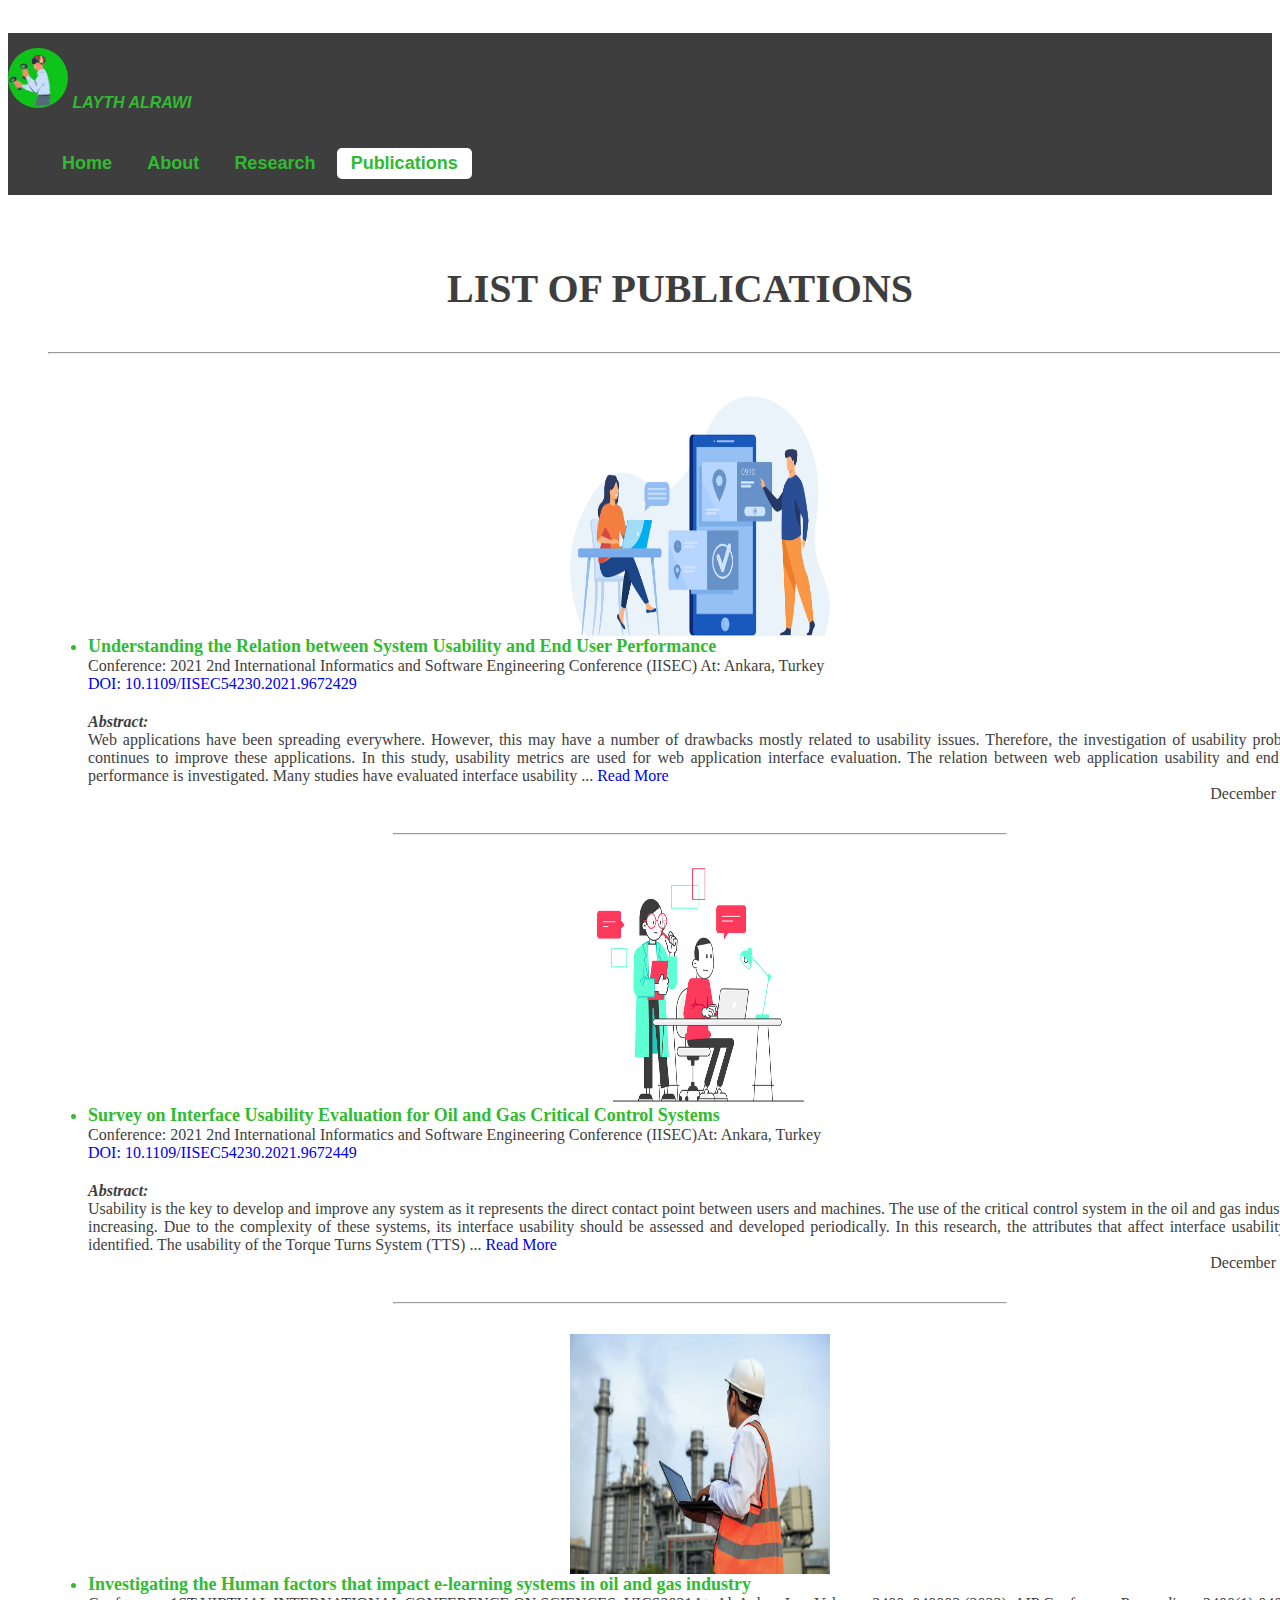
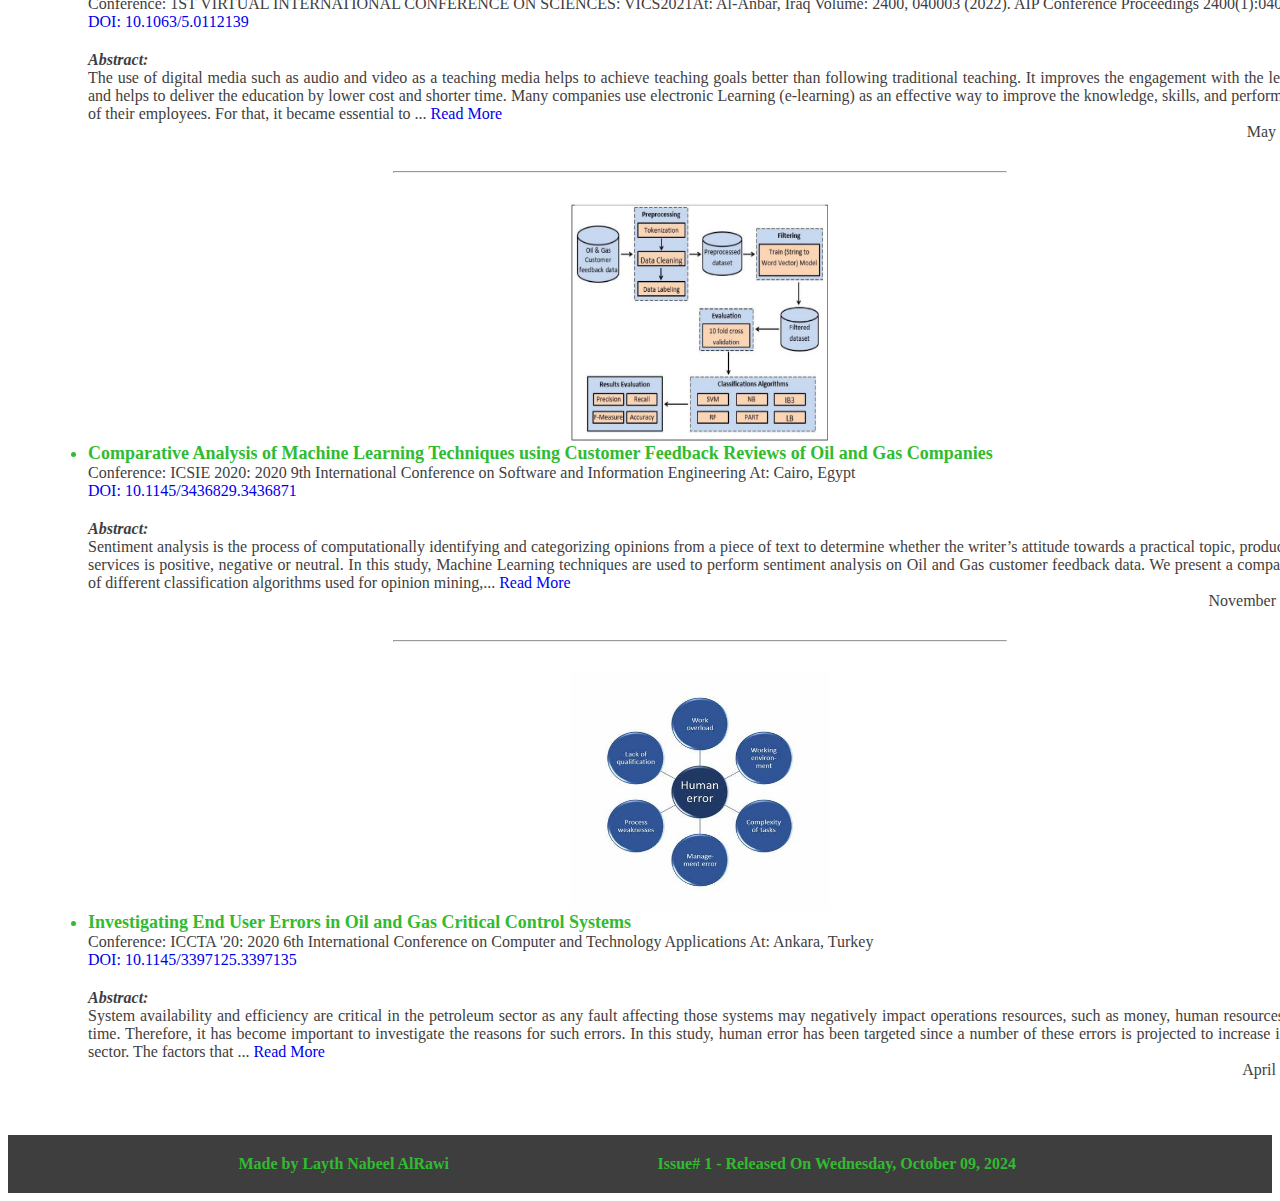
<file: publications.html>
<!DOCTYPE html>
<html lang="en">
    <head>
        <meta charset="UTF-8">
        <meta http-equiv="X-UA-Compatible" content="IE=edge">
        <meta name="viewport" content="width=device-width, initial-scale=1.0">
        <link href="https://cdn.jsdelivr.net/npm/bootstrap@5.2.3/dist/css/bootstrap.min.css" rel="stylesheet" integrity="sha384-rbsA2VBKQhggwzxH7pPCaAqO46MgnOM80zW1RWuH61DGLwZJEdK2Kadq2F9CUG65" crossorigin="anonymous">
        <title>Professional Journey</title>
        <link rel="icon" type="image/png" href="Resources/Layth Int FULL.svg">
        <link rel="stylesheet" href="style.css">
        <script>
            function toggleText() {
                var dots = document.getElementById("dots");
                var moreText = document.getElementById("more");
                var linkText = document.getElementById("readMoreLink");

                if (moreText.style.display === "none") {
                    moreText.style.display = "inline";
                    linkText.innerHTML = "Read Less";
                } else {
                    moreText.style.display = "none";
                    linkText.innerHTML = "Read More";
                }
            }
        </script>
    </head>
    <body style="Background-color: #ffffff">
        <div style="height: 20px;"></div>
        <!--NAV-->
        <nav class="navbar navbar-expand-lg" style=" font-family:'Segoe UI', Tahoma, Geneva, Verdana, sans-serif; Background-color: #3f3e3e; height: auto;">
            <div class="container">
                <!-- Content here -->
                <div>
                    <a class="navbar-brand"  href=""> <img src="Resources/vr avatar.JPG" width="60px" height="60px" style="border-radius: 50%;"> LAYTH ALRAWI</a>
                </div>
                <!-- NAVIGATION MENU -->
                 <div class="navbar">
                    <ul class="nav-links">
                    <!-- NAVIGATION MENUS -->
                        <div class="menu">
                            <li><a href="index.html">Home</a></li>
                            <li><a href="about.html">About</a></li>
                            <!--<li><a href="professional-Journey.html">Professional Journey</a></li>-->
                            <li><a href="research.html">Research</a></li>
                            <li style="background-color: #ffffff; border-radius: 5px;"><a href="publications.html">Publications</a></li>
                        </div>
                    </ul>  
                </div> 
            </div>
        </nav>
        <div class="container" >
            <div class="sectionsContainer"> <!-- Start of input container section -->
                <div class="row" >
                    <div class="col-lg" >
                        <p style="font-size: 40px; font-weight: bold; text-align: center; color: #3f3e3e;"> LIST OF PUBLICATIONS</p>
                        <hr> 
                    </div>
                </div>
                <br>
                <div class="row" >
                    <div class="col-lg" >
                        <ul class="publists">
                            <div class="row" >
                                <div class="col-lg-3" ><img src="Resources/usability 1.png" width="260px" height="240px" style="display: block; margin-left: auto; margin-right: auto;"></div>
                                <div class="col-lg-7" >
                                    <li> Understanding the Relation between System Usability and End User Performance</li>
                                    Conference: 2021 2nd International Informatics and Software Engineering Conference (IISEC) At: Ankara, Turkey<br>
                                    <a href="https://ieeexplore.ieee.org/document/9672429">DOI: 10.1109/IISEC54230.2021.9672429</a>
                                    <div id="abstract" style="margin-top: 20px;"><b><i>Abstract: </i></b><br>Web applications have been spreading everywhere. However, this may have a number of drawbacks mostly related to 
                                        usability issues. Therefore, the investigation of usability problems continues to improve these applications. In this study, 
                                        usability metrics are used for web application interface evaluation. The relation between web application usability and end user 
                                        performance is investigated. Many studies have evaluated interface usability <span id="dots">...</span><span id="more" style="display:none;"> in a number of sectors; however, studies on oil and 
                                        gas web applications have been limited. In this study, two sessions with twelve participants were designed to obtain data directly 
                                        from end users. The sessions were observation and user feedback sessions. The findings indicate a potential relation between system 
                                        usability and end user performance in terms of effectiveness and satisfaction.</span>
                                        <a href="javascript:void(0);" onclick="toggleText()" id="readMoreLink">Read More</a></div>
                                </div>
                                <div class="col-lg-2" >
                                    <div style= "font-weight: 400; text-align: right;"> December 2021  </div>
                                </div>
                            </div>
                            <hr width="50%" style="margin: 30px auto; ">
                            <div class="row" >
                                <div class="col-lg-3" ><img src="Resources/usability2.png" width="260px" height="240px" style="display: block; margin-left: auto; margin-right: auto;"></div>
                                <div class="col-lg-7" >
                                    <li> Survey on Interface Usability Evaluation for Oil and Gas Critical Control Systems</li>
                                    Conference: 2021 2nd International Informatics and Software Engineering Conference (IISEC)At: Ankara, Turkey<br>
                                    <a href="https://ieeexplore.ieee.org/document/9672449">DOI: 10.1109/IISEC54230.2021.9672449</a>
                                    <div id="abstract" style="margin-top: 20px;"><b><i>Abstract: </i></b><br>Usability is the key to develop and improve any system as it represents the direct contact point between users 
                                        and machines. The use of the critical control system in the oil and gas industry is increasing. Due to the complexity of these 
                                        systems, its interface usability should be assessed and developed periodically. In this research, the attributes that affect 
                                        interface usability are identified. The usability of the Torque Turns System (TTS) <span id="dots">...</span><span id="more" style="display:none;">is evaluated since the periods of downtime is 
                                        projected to increase in the field. There are some works similar to our work however none of them had collected data directly from 
                                        real operators from the field. An evaluation of the torque turn system interface usability is performed using questionnaire related 
                                        to common interface usability attributes including accessibility, learnability, effectiveness, memorability, efficiency, safety, 
                                        cognitive load, understandability, and satisfaction. The findings indicate a potential weakness in terms of understandability and 
                                        accessibility.</span>
                                        <a href="javascript:void(0);" onclick="toggleText()" id="readMoreLink">Read More</a></div>
                                </div>
                                <div class="col-lg-2" >
                                    <div style= "font-weight: 400; text-align: right;"> December 2021  </div>
                                </div>
                            </div>
                            <hr width="50%" style="margin: 30px auto; ">
                            <div class="row" >
                                <div class="col-lg-3" ><img src="Resources/elearning.jpg" width="260px" height="240px" style="display: block; margin-left: auto; margin-right: auto;"></div>
                                <div class="col-lg-7" >
                                    <li> Investigating the Human factors that impact e-learning systems in oil and gas industry</li>
                                    Conference: 1ST VIRTUAL INTERNATIONAL CONFERENCE ON SCIENCES: VICS2021At: Al-Anbar, Iraq Volume: 2400, 
                                    040003 (2022). AIP Conference Proceedings 2400(1):040003<br>
                                    <a href="https://pubs.aip.org/aip/acp/article-abstract/2400/1/040003/2821354/Investigating-the-factors-that-impact-e-learning?redirectedFrom=fulltext">DOI: 10.1063/5.0112139</a>
                                    <div id="abstract" style="margin-top: 20px;"><b><i>Abstract: </i></b><br>The use of digital media such as audio and video as a teaching media helps to achieve teaching goals better than 
                                        following traditional teaching. It improves the engagement with the lecture and helps to deliver the education by lower cost and 
                                        shorter time. Many companies use electronic Learning (e-learning) as an effective way to improve the knowledge, skills, and performance 
                                        of their employees. For that, it became essential to <span id="dots">...</span><span id="more" style="display:none;">investigate the factors that affect the usage of these systems. Many researches 
                                        have performed on the factors affecting e-learning systems in different sectors, but studies into e-learning systems for Oil and Gas 
                                        industry is limited. In this study, the Oil and Gas sector is targeted since we have found the use of distance training and learning 
                                        is projected to increase in this industry especially with current unprecedented circumstances and the lockdown that are associated 
                                        with Coronavirus 2019 Disease (COVID-19). Human factors that influence e-learning systems for Oil and Gas companies are targeted and 
                                        investigated. An investigation had conducted in order to gain insights into human factors. Questionnaires were collected from 76 
                                        employees from the field. The findings show that learner’s education, system interface, computer literacy, organization support, and 
                                        teaching methods were identified as factors affecting e-learning systems. This research will play an essential role in helping oil 
                                        and gas companies to develop and improve the use of their e-learning systems.</span>
                                        <a href="javascript:void(0);" onclick="toggleText()" id="readMoreLink">Read More</a></div>
                                </div>
                                <div class="col-lg-2" >
                                    <div style= "font-weight: 400; text-align: right;"> May 2021  </div>
                                </div>
                            </div>
                            <hr width="50%" style="margin: 30px auto; ">
                            <div class="row" >
                                <div class="col-lg-3" ><img src="Resources/AI.JPG" width="260px" height="240px" style="display: block; margin-left: auto; margin-right: auto;"></div>
                                <div class="col-lg-7" >
                                    <li> Comparative Analysis of Machine Learning Techniques using Customer Feedback Reviews of Oil and Gas Companies</li>
                                    Conference: ICSIE 2020: 2020 9th International Conference on Software and Information Engineering At: Cairo, Egypt<br>
                                    <a href="https://dl.acm.org/doi/10.1145/3436829.3436871" >DOI: 10.1145/3436829.3436871</a>
                                    <div id="abstract" style="margin-top: 20px;"><b><i>Abstract: </i></b><br>Sentiment analysis is the process of computationally identifying and categorizing opinions from a piece of text to determine whether 
                                    the writer’s attitude towards a practical topic, products or services is positive, negative or neutral. In this study, Machine 
                                    Learning techniques are used to perform sentiment analysis on Oil and Gas customer feedback data. We present a comparison of 
                                    different classification algorithms used for opinion mining,<span id="dots">...</span><span id="more" style="display:none;"> including Support Vector Machine (SVM), Naïve Bayes (NB), 
                                    Instance Based Learning (IB3), Random Forest (RF), Partial Decision trees (PART), and Logit Boost (LB). Many studies have been 
                                    performed on sentiment analysis in different sectors, but research into Oil and Gas customer feedback has been limited. Therefore, 
                                    we have targeted a pathless sector, namely the Petroleum sector, where companies express their opinions towards specific products or 
                                    services. Waikato Environment for Knowledge Analysis (WEKA) is used for experimental results. The WEKA environment is open source 
                                    software entailing a collection of machine learning algorithms to solve data mining problems. The main aim of this study is to evaluate 
                                    the efficiency of the above mentioned classifiers in terms of Precision, Recall, F-Measure and Accuracy. The findings of the comparison 
                                    analysis indicate that the Naïve-Bayes classifier gives the best Accuracy of all classifiers. A small dataset could be considered as 
                                    a limitation to our study due to the difficulty of gaining more datasets at the time of the research. However, this research will play 
                                    a vital role for researchers in making decisions about the algorithm that they are going to use to solve their data mining problems.</span>
                                    <a href="javascript:void(0);" onclick="toggleText()" id="readMoreLink">Read More</a></div>
                                </div>
                                <div class="col-lg-2" >
                                    <div style= "font-weight: 400; text-align: right;"> November 2020  </div>
                                </div>
                            </div>
                            <hr width="50%" style="margin: 30px auto; ">
                            <div class="row" >
                                <div class="col-lg-3" ><img src="Resources/HE.jfif" width="260px" height="240px" style="display: block; margin-left: auto; margin-right: auto;">
                                </div>
                                <div class="col-lg-7" >
                                    <li> Investigating End User Errors in Oil and Gas Critical Control Systems</li>
                                    Conference: ICCTA '20: 2020 6th International Conference on Computer and Technology Applications At: Ankara, Turkey<br>
                                    <a href="https://dl.acm.org/doi/10.1145/3397125.3397135">DOI: 10.1145/3397125.3397135</a>
                                    <div id="abstract" style="margin-top: 20px;"><b><i>Abstract: </i></b><br>System availability and efficiency are critical in the petroleum sector as any fault affecting those systems 
                                        may negatively impact operations resources, such as money, human resources and time. Therefore, it has become important to 
                                        investigate the reasons for such errors. In this study, human error has been targeted since a number of these errors is projected 
                                        to increase in the sector. The factors that <span id="dots">...</span><span id="more" style="display:none;">affect end user behavior are investigated in addition to an evaluation of the relation 
                                        between system availability and human behavior. An investigation has been performed following the descriptive methodology in order 
                                        to gain insights into human error factors. Questionnaires related to software/hardware errors and errors due to the end user were 
                                        collected from 81 site workers. The findings indicate a potential relation between end user behavior and system availability. 
                                        Training, experience, education, work shifts, system interface, usage of memory sticks and I/O devices were identified as factors 
                                        affecting end user behavior, hence system availability and efficiency.</span>
                                        <a href="javascript:void(0);" onclick="toggleText()" id="readMoreLink">Read More</a></div>
                                </div>
                                <div class="col-lg-2" >
                                    <div style= "font-weight: 400; text-align: right;"> April 2020 </div>
                                </div>
                            </div>
                        </ul>
                    </div>
                </div>
            </div>
        </div>
        <div class="footer"><!-- Start OF Footer SECTION-->
            <div class="footer-left">Made by Layth Nabeel AlRawi</div>
            <div class="footer-right">Issue# 1 - Released On Wednesday, October 09, 2024</div>
        </div>
    </body>
</html>
</file>
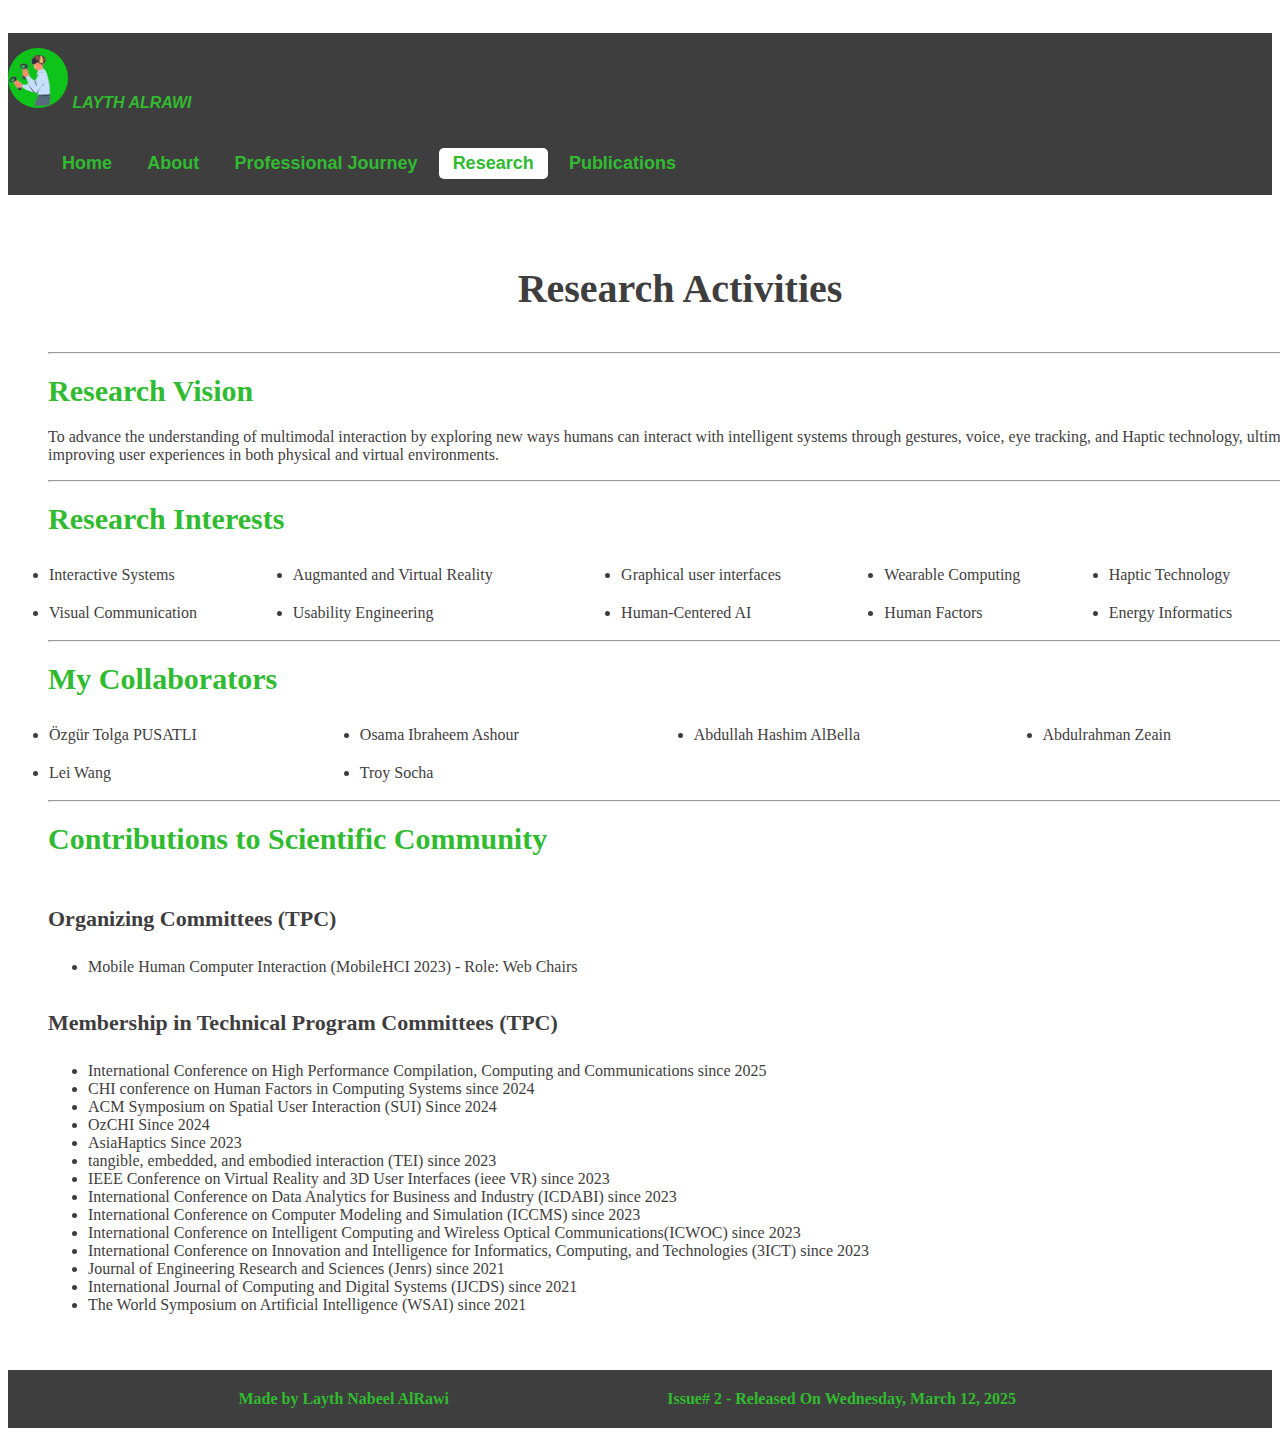
<file: research.html>
<!DOCTYPE html>
<html lang="en">
    <head>
        <meta charset="UTF-8">
        <meta http-equiv="X-UA-Compatible" content="IE=edge">
        <meta name="viewport" content="width=device-width, initial-scale=1.0">
        <link href="https://cdn.jsdelivr.net/npm/bootstrap@5.2.3/dist/css/bootstrap.min.css" rel="stylesheet" integrity="sha384-rbsA2VBKQhggwzxH7pPCaAqO46MgnOM80zW1RWuH61DGLwZJEdK2Kadq2F9CUG65" crossorigin="anonymous">
        <title>Professional Journey</title>
        <link rel="icon" type="image/png" href="Resources/vr avatar - Copy.JPG">
        <link rel="stylesheet" href="style.css">
    </head>
    <body style="Background-color: #ffffff">
        <div style="height: 20px;"></div>
        <!--NAV-->
        <nav class="navbar navbar-expand-lg" style=" font-family:'Segoe UI', Tahoma, Geneva, Verdana, sans-serif; Background-color: #3f3e3e; height: auto;">
            <div class="container">
                <!-- Content here -->
                <div>
                    <a class="navbar-brand"  href="index.html"> <img src="Resources/vr avatar.JPG" width="60px" height="60px" style="border-radius: 50%;"> LAYTH ALRAWI</a>
                </div>
                <!-- NAVIGATION MENU -->
                 <div class="navbar">
                    <div class="menu-toggle" onclick="toggleMenu()" >☰</div> <!-- Hamburger Icon -->
                    <ul class="nav-links">
                    <!-- NAVIGATION MENUS -->
                        <div class="menu">
                            <li><a href="index.html">Home</a></li>
                            <li><a href="about.html">About</a></li>
                            <li><a href="professional-Journey.html">Professional Journey</a></li>
                            <li style="background-color: #ffffff; border-radius: 5px;"><a href="research.html">Research</a></li>
                            <li><a href="publications.html">Publications</a></li>
                        </div>
                    </ul>  
                </div> 
            </div>
        </nav>
        <div class="container" >
            <div class="sectionsContainer"> <!-- Start of input container section -->
                <div class="row" >
                    <div class="col-lg" >
                        <p style="font-size: 40px; font-weight: bold; text-align: center; color: #3f3e3e"> Research Activities</p>
                        <hr> 
                    </div>
                </div>
                <div class="row" >
                    <div class="col-lg" >
                        <p style="font-size: 30px; font-weight: bold; color: #30bb30; margin-top: 20px; margin-bottom: 20px;"> Research Vision</p>
                        <p>
                            To advance the understanding of multimodal interaction by exploring new ways humans can interact with intelligent systems through gestures, voice, eye tracking, and Haptic technology, ultimately improving user experiences in both physical and virtual environments.
                        </p> 
                    </div>
                </div>
                <hr>
                <div class="row" >
                    <div class="col-lg" >
                        <p style="font-size: 30px; font-weight: bold; color: #30bb30; margin-top: 20px; margin-bottom: 20px;"> Research Interests</p>
                        <div >
                            <table >
                                <tr>
                                    <ul>
                                        <td>
                                            <li>Interactive Systems</li>
                                        </td>
                                        <td>
                                            <li>Augmanted and Virtual Reality</li>
                                        </td>
                                        <td>
                                            <li>Graphical user interfaces</li>
                                        </td>
                                        <td>
                                            <li>Wearable Computing</li>
                                        </td>
                                        <td>
                                            <li>Haptic Technology</li>
                                        </td>
                                    </ul>
                                </tr>
                                <tr>
                                    <ul>
                                        <td>
                                            <li>Visual Communication</li>
                                        </td>
                                        <td>
                                            <li>Usability Engineering</li>
                                        </td>
                                        <td>
                                            <li>Human-Centered AI</li>
                                        </td>
                                        <td>
                                            <li>Human Factors</li>
                                        </td>
                                        <td>
                                            <li>Energy Informatics</li>
                                        </td>
                                    </ul>
                                </tr>
                            </table>
                        </div> 
                    </div>
                </div>
                <hr>
                <div class="row" >
                    <div class="col-lg" >
                        <p style="font-size: 30px; font-weight: bold; color: #30bb30; margin-top: 20px; margin-bottom: 20px;">My Collaborators</p>
                        <table >
                            <tr>
                                <ul>
                                    <td>
                                        <li><a href="https://unis.cankaya.edu.tr/akademisyen/130/Ozgur-Tolga-Pusatli" style="color: #3f3e3e;"> Özgür Tolga PUSATLI</a></li>
                                    </td>
                                    <td> 
                                        <li><a href="https://scholar.google.com/citations?user=CBBBZWIAAAAJ" style="color: #3f3e3e;">Osama Ibraheem Ashour</a></li>
                                    </td>
                                    <td>
                                        <li><a href="https://scholar.google.com/citations?user=heDrMJwAAAAJ" style="color: #3f3e3e;">Abdullah Hashim AlBella</a></li>
                                    </td>
                                    <td>
                                        <li>Abdulrahman Zeain</li>
                                    </td>
                                </ul>
                            </tr>
                            <tr>
                                <ul>
                                    <td>
                                        <li><a href="https://scholar.google.at/citations?hl=en&user=iI7_s3sAAAAJ" style="color: #3f3e3e;"> Lei Wang</a></li>
                                    </td>
                                    <td> 
                                        <li><a href="https://www.linkedin.com/in/troy-socha-566568213/" style="color: #3f3e3e;">Troy Socha</a></li>
                                    </td>
                                </ul>
                            </tr>
                        </table>
                    </div>
                </div>
                <hr>
                <div class="row" >
                    <div class="col-lg" >
                        <p style="font-size: 30px; font-weight: bold; color: #30bb30; margin-top: 20px; margin-bottom: 50px;"> Contributions to Scientific Community</p>
                        <div style="font-size: 22px; font-weight: bold; text-align: left; color: #3f3e3e; padding-bottom: 10px;">Organizing Committees (TPC)</div>
                        <ul>
                            <li> Mobile Human Computer Interaction (MobileHCI 2023) - Role: Web Chairs</li>
                        </ul>
                        <br>
                        <div style="font-size: 22px; font-weight: bold; text-align: left; color: #3f3e3e; padding-bottom: 10px;">Membership in Technical Program Committees (TPC)</div>
                        <ul>
                            <li> International Conference on High Performance Compilation, Computing and Communications since 2025</li>
                            <li> CHI conference on Human Factors in Computing Systems since 2024</li>
                            <li> ACM Symposium on Spatial User Interaction (SUI) Since 2024</li>
                            <li> OzCHI Since 2024</li>
                            <li> AsiaHaptics Since 2023</li>
                            <li> tangible, embedded, and embodied interaction (TEI) since 2023</li>
                            <li> IEEE Conference on Virtual Reality and 3D User Interfaces (ieee VR) since 2023</li>
                            <li> International Conference on Data Analytics for Business and Industry (ICDABI) since 2023</li>
                            <li> International Conference on Computer Modeling and Simulation (ICCMS) since 2023</li>
                            <li> International Conference on Intelligent Computing and Wireless Optical Communications(ICWOC) since 2023</li>
                            <li> International Conference on Innovation and Intelligence for Informatics, Computing, and Technologies (3ICT) since 2023</li>
                            <li> Journal of Engineering Research and Sciences (Jenrs) since 2021</li>
                            <li> International Journal of Computing and Digital Systems (IJCDS) since 2021</li>
                            <li> The World Symposium on Artificial Intelligence (WSAI) since 2021</li>
                        </ul>
                    </div>
                </div>
            </div>
        </div>
        <div class="footer"><!-- Start OF Footer SECTION-->
            <div class="footer-left">Made by Layth Nabeel AlRawi</div>
            <div class="footer-right">Issue# 2 - Released On Wednesday, March 12, 2025</div>
        </div>
    </body>
    <script>
        function toggleMenu() {
            document.querySelector(".menu").classList.toggle("show");
        }
    </script>
</html>
</file>
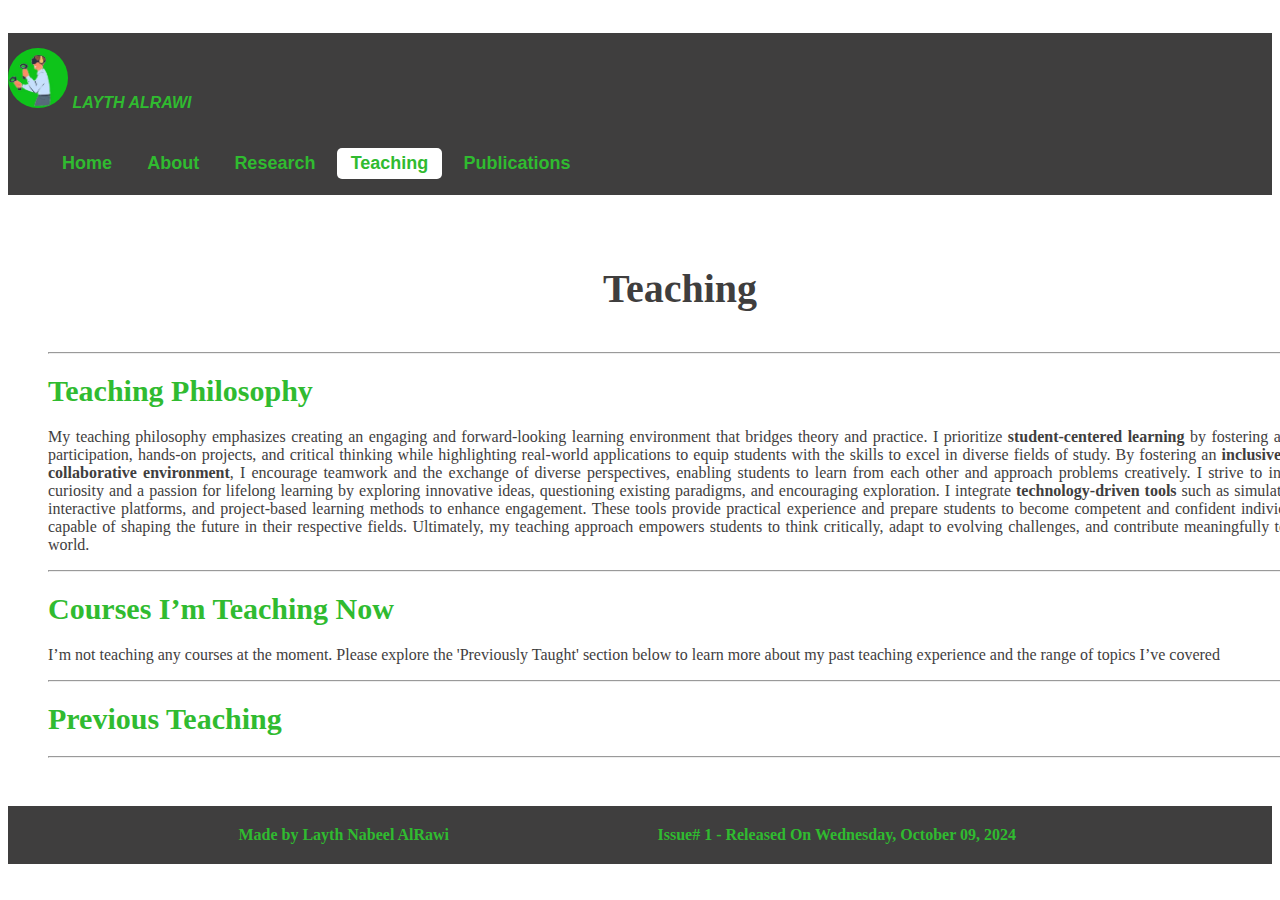
<file: teaching.html>
<!DOCTYPE html>
<html lang="en">
    <head>
        <meta charset="UTF-8">
        <meta http-equiv="X-UA-Compatible" content="IE=edge">
        <meta name="viewport" content="width=device-width, initial-scale=1.0">
        <link href="https://cdn.jsdelivr.net/npm/bootstrap@5.2.3/dist/css/bootstrap.min.css" rel="stylesheet" integrity="sha384-rbsA2VBKQhggwzxH7pPCaAqO46MgnOM80zW1RWuH61DGLwZJEdK2Kadq2F9CUG65" crossorigin="anonymous">
        <title>Professional Journey</title>
        <link rel="icon" type="image/png" href="Resources/Layth Int FULL.svg">
        <link rel="stylesheet" href="style.css">
    </head>
    <body style="Background-color: #ffffff">
        <div style="height: 20px;"></div>
        <!--NAV-->
        <nav class="navbar navbar-expand-lg" style=" font-family:'Segoe UI', Tahoma, Geneva, Verdana, sans-serif; Background-color: #3f3e3e; height: auto;">
            <div class="container">
                <!-- Content here -->
                <div>
                    <a class="navbar-brand"  href=""> <img src="Resources/vr avatar.JPG" width="60px" height="60px" style="border-radius: 50%;"> LAYTH ALRAWI</a>
                </div>
                <!-- NAVIGATION MENU -->
                 <div class="navbar">
                    <ul class="nav-links">
                    <!-- NAVIGATION MENUS -->
                        <div class="menu">
                            <li><a href="index.html">Home</a></li>
                            <li><a href="about.html">About</a></li>
                            <!--<li><a href="professional-Journey.html">Professional Journey</a></li>-->
                            <li><a href="research.html">Research</a></li>
                            <li style="background-color: #ffffff; border-radius: 5px;"><a href="teaching.html">Teaching</a></li>
                            <li><a href="publications.html">Publications</a></li>
                        </div>
                    </ul>  
                </div> 
            </div>
        </nav>
        <div class="container" >
            <div class="sectionsContainer"> <!-- Start of input container section -->
                <div class="row" >
                    <div class="col-lg" >
                        <p style="font-size: 40px; font-weight: bold; text-align: center; color: #3f3e3e"> Teaching</p>
                        <hr> 
                    </div>
                </div>
                <div class="row" >
                    <div class="col-lg" >
                        <p style="font-size: 30px; font-weight: bold;  color: #30bb30; margin-top: 20px; margin-bottom: 20px;"> Teaching Philosophy</p>
                    </div>
                </div>
                <div class="row" >
                    <div class="col-lg" >
                        <p style="text-align: justify;">
                            My teaching philosophy emphasizes creating an engaging and forward-looking learning environment that bridges theory and practice. I prioritize <b>student-centered learning</b> by fostering active participation, hands-on projects, and critical thinking while highlighting real-world applications to equip students with the skills to excel in diverse fields of study.
                            By fostering an <b>inclusive and collaborative environment</b>, I encourage teamwork and the exchange of diverse perspectives, enabling students to learn from each other and approach problems creatively. I strive to inspire curiosity and a passion for lifelong learning by exploring innovative ideas, questioning existing paradigms, and encouraging exploration.
                            I integrate <b>technology-driven tools</b> such as simulations, interactive platforms, and project-based learning methods to enhance engagement. These tools provide practical experience and prepare students to become competent and confident individuals capable of shaping the future in their respective fields.
                            Ultimately, my teaching approach empowers students to think critically, adapt to evolving challenges, and contribute meaningfully to the world.
                        </p>
                    </div>
                </div>
                <hr>
                <div class="row" >
                    <div class="col-lg" >
                        <p style="font-size: 30px; font-weight: bold; color: #30bb30; margin-top: 20px; margin-bottom: 20px;"> Courses I’m Teaching Now</p>
                    </div>
                </div>
                <div class="row" >
                    <div class="col-lg" >
                        <p style="text-align: justify;">
                            I’m not teaching any courses at the moment. Please explore the 'Previously Taught' section below to learn more about my past teaching experience and the range of topics I’ve covered
                        </p>
                    </div>
                </div>
                <hr>
                <div class="row" >
                    <div class="col-lg" >
                        <p style="font-size: 30px; font-weight: bold; color: #30bb30; margin-top: 20px; margin-bottom: 20px;"> Previous Teaching</p>
                    </div>
                </div>

                <hr>
            </div>
        </div> <!-- END OF Container SECTION-->
        <div class="footer"><!-- Start OF Footer SECTION-->
            <div class="footer-left">Made by Layth Nabeel AlRawi</div>
            <div class="footer-right">Issue# 1 - Released On Wednesday, October 09, 2024</div>
        </div>
</body>
</html>
</file>
<file: style.css>
.sectionsContainer{text-align: left; font-size: 16px;  width:100%; background-color:#ffffff ; margin-bottom: 20px; color: #3f3e3e;  border-radius: 30px; padding: 20px 40px; margin-top: 10px;}
.inputContainer select{border: 1px solid; border-color:#0d294c; border-radius:5px; height:30px; width:280px; color:#0d294c; margin: 10px 10px;  color: rgb(14, 13, 13); }
.resultsboard{width:99%; height: auto; background-color:#ffffff ; color: #0d294c; border-radius: 10px; padding: 1.0rem 1.0rem; margin-left: 8px; }
dl{font-size: 14px; margin:5px;}

table{background-color: #ffffff; width:100%;height: 60px; border-collapse: collapse;  }
table th{ font-weight: normal; font-size: 16px;  text-align: center; height:25%; padding-right: 20px; padding-bottom: 10px ; margin-bottom: 10px; font-weight: bold; 
 background-color: #dbd9d9; padding-top: 10px; }
table td{font-size: 16px; text-align: left;  vertical-align: top; padding-bottom: 10px ;  padding-top: 10px; }

.copyRights {Background-color:#0d294c; height: 70px; color:#ffffff;  font-size:14px; font-family:tahoma; text-align:center; padding-top:30px; padding-left: 320px;
              display: flex;
              flex-wrap: wrap;
              justify-content: space-between;}

@media screen and (max-width: 768px) {
  .copyRights {
      justify-content: center;
      text-align: center;
      margin-top: 20px;
  }
}

.findMeOn img:hover {
  transform: scale(1.2) !important; /* Increase the size of the image */
  transition: transform 0.3s ease !important; /* Smooth transition */
}

h5{color: #0d294c; line-height: 150%; padding-top: 15px; padding-left: 50px; padding-right:50px; font-size:18px; font-weight:Bold;  font-family: Tahoma; text-align: center; }
.weightResults{ width: 99%; background-color: #ffffff; color: #0d294c; height: 170px; border-radius: 5px; padding-left: 50px; margin-top: 10px; padding-top: 10px; }
.sectionslabel {font-weight: bold; color: #30bb30; padding-top: 5px; margin-bottom: 10px;  font-size: 22px; text-align: justify;}
.Bio {font-size: 16px; width: 98%; height: auto; color: #3f3e3e; text-align: justify;}
.sectionslabelLi {font-size: 18px; }

/* NAVBAR STYLING STARTS */
.navbar {
  margin-top: 5px;
  display: flex;
  align-items: center;
  padding-right: 30px;
  padding-top: 15px;
  justify-content: space-between;
}
.nav-links a {
  color: #30bb30;
  font-weight: bold;
}

.nav-links-main a {
  color: #30bb30;
  font-weight: bold;
}

.navbar-brand{
  color: #30bb30;
  font-weight: bold;
  font-style: italic;
}

/* NAVBAR MENU */
.menu {
  display: flex;
  gap: 0.4em;
  font-size: 18px;
}

.menu li:hover {
  background-color: #30bb30;
  border-radius: 5px;
  transition: 0.3s ease;
}

.menu a:hover{
  color: #3f3e3e;
}
.menu-main a:hover{
  color: #3f3e3e;
}

.menu-main li:hover {
  background-color: #30bb30;
  border-radius: 5px;
  transition: 0.3s ease;
}

.menu li {
  padding: 5px 14px;
  list-style: none;
}

/* DROPDOWN MENU */
.services {
  position: relative; 
}

.dropdown {
  background-color: #ffffff;
  padding: 1em 0;
  position: absolute; /*WITH RESPECT TO PARENT*/
  display: none;
  border-radius: 8px;
  top: 35px;
}

.dropdown li + li {
  margin-top: 10px;
}

.dropdown li {
  padding: 0.5em 1em;
  width: 8em;
  text-align: center;
}

.dropdown li:hover {
  background-color: #666866;
}

.services:hover .dropdown {
  display: block;
}

a {
  text-decoration: none;
}

.navbar li {
  list-style: none;
}

.Lists li{ margin-bottom: 10px; margin-top: 25px; font-size: 18px; }
.TrainLists li{ margin-bottom: 10px; font-size: 18px; font-weight: bold; color:  #30bb30}
.TrainLists{margin-bottom: 50px;}
.publists {text-align: justify;}
.publists li{font-size: 18px; font-weight: bold; color:  #30bb30; font-size: 18px;}
.publists table{background-color: #666866;}

 table{border-collapse: collapse;}
.resInt tr{ border: none;}
.resInt li {text-align: left; border: none;}

.HeaderContainer { 
  background-color: #3f3e3e;
  width: 100%;
  height: auto;
  padding-bottom: 5vh;

}

.footer {
  display: flex; /* Make the footer a flex container */
  justify-content: space-between; /* Space the children to opposite ends */
  font-size: 16px;
  font-weight: bold;
  width: 100%;
  height: auto;
  padding-top: 20px;
  padding-bottom: 20px;
  background-color: #3f3e3e;
  color: #30bb30;

}

/* For responsive design */
.footer-left {
  text-align: left; /* Align text to the left */
  padding-left: 18vw;
}

.footer-right {
  text-align: right; /* Align text to the right */
  padding-right: 20vw;
}

.menu-toggle {
  display: none; /* Hide by default */
}

/* Media query for smaller screens */
@media (max-width: 768px) {
.footer {
    font-size: 14px; /* Reduce font size on smaller screens */
}
.menu-toggle {
  display: block; /* Show only on mobile/tablets */
  background: none;
  border: none;
  font-size: 24px;
  cursor: pointer;
  color: #ffffff;
}

.menu {
  display: none; /* Hide menu initially on small screens */
  flex-direction: column;
}

.menu.show {
  display: flex; /* Show when toggled */
}
}

/* Media query for very small screens like mobile */
@media (max-width: 480px) {
.footer {
    font-size: 12px; /* Further reduce font size */
}
.footer {
  font-size: 14px; /* Reduce font size on smaller screens */
}
.menu-toggle {
display: block; /* Show only on mobile/tablets */
background: none;
border: none;
font-size: 24px;
cursor: pointer;
color: #ffffff;
}

.menu {
display: none; /* Hide menu initially on small screens */
flex-direction: column;
}

.menu.show {
display: flex; /* Show when toggled */
}
}

img {
  pointer-events: none;
  user-drag: none;
}
</file>
